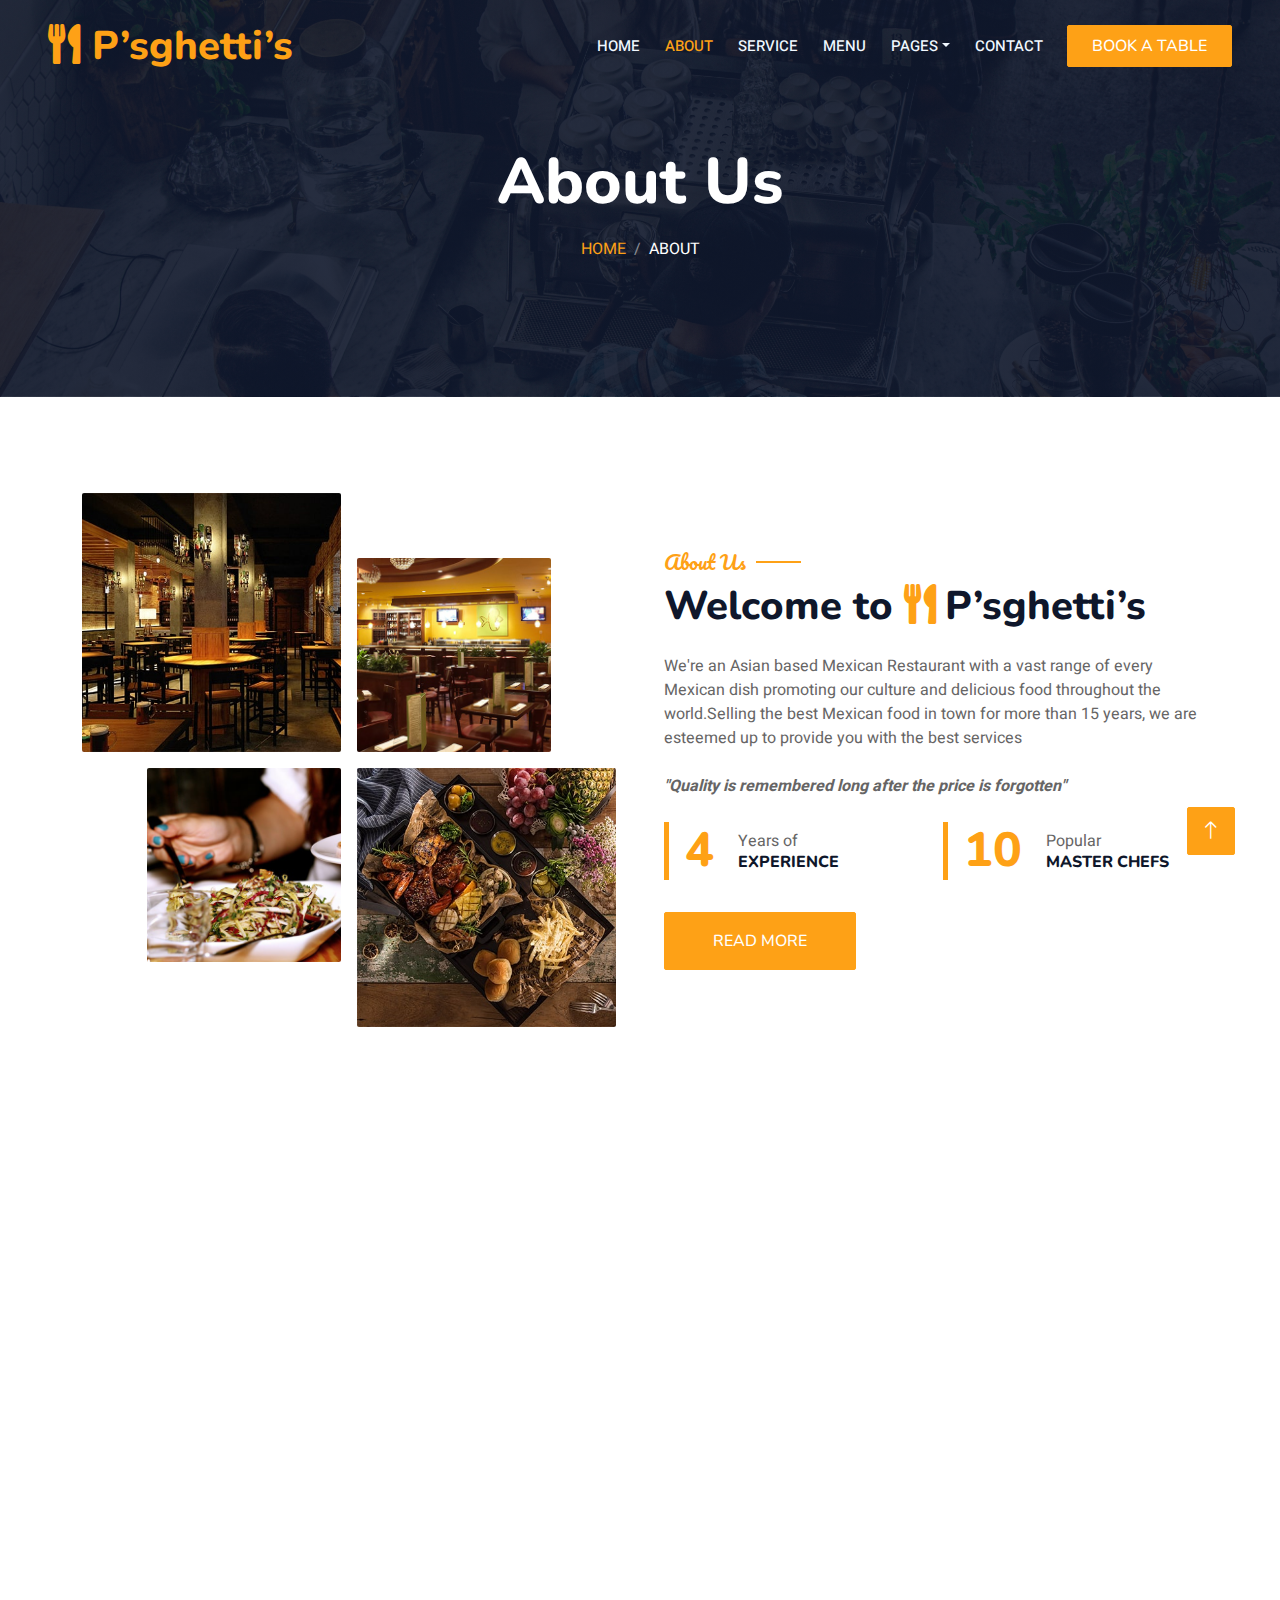
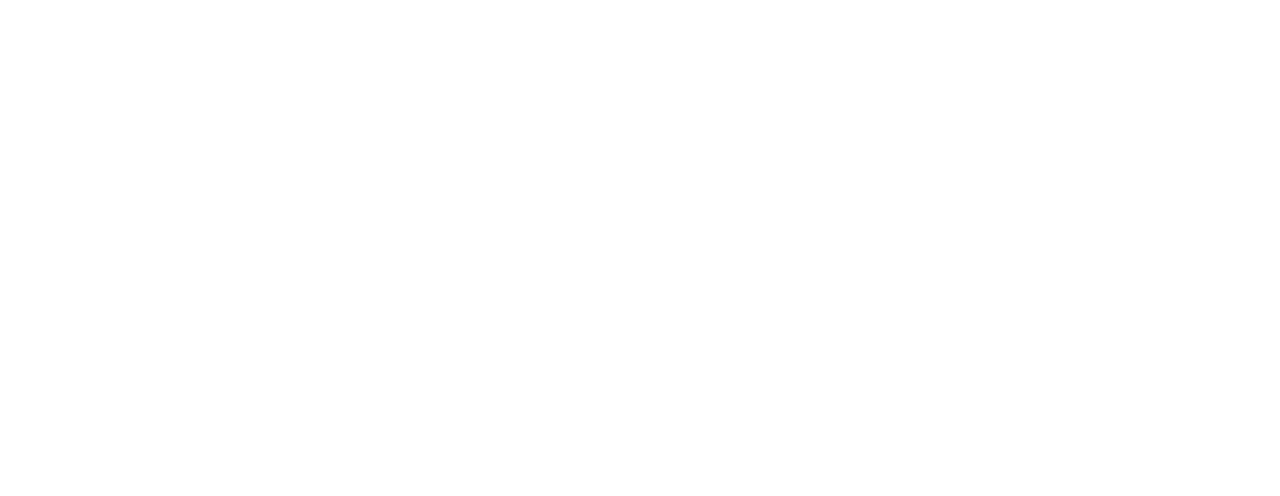
<file: about.html>
<!DOCTYPE html>
<html lang="en">

<head>
    <meta charset="utf-8">
    <title>P’sghetti’s - Have It Your Way</title>
    <meta content="width=device-width, initial-scale=1.0" name="viewport">
    <meta content="" name="keywords">
    <meta content="" name="description">

    <!-- Favicon -->
    <link href="img/favicon.ico" rel="icon">

    <!-- Google Web Fonts -->
    <link rel="preconnect" href="https://fonts.googleapis.com">
    <link rel="preconnect" href="https://fonts.gstatic.com" crossorigin>
    <link
        href="https://fonts.googleapis.com/css2?family=Heebo:wght@400;500;600&family=Nunito:wght@600;700;800&family=Pacifico&display=swap"
        rel="stylesheet">

    <!-- Icon Font Stylesheet -->
    <link href="https://cdnjs.cloudflare.com/ajax/libs/font-awesome/5.10.0/css/all.min.css" rel="stylesheet">
    <link href="https://cdn.jsdelivr.net/npm/bootstrap-icons@1.4.1/font/bootstrap-icons.css" rel="stylesheet">

    <!-- Libraries Stylesheet -->
    <link href="lib/animate/animate.min.css" rel="stylesheet">
    <link href="lib/owlcarousel/assets/owl.carousel.min.css" rel="stylesheet">
    <link href="lib/tempusdominus/css/tempusdominus-bootstrap-4.min.css" rel="stylesheet" />

    <!-- Customized Bootstrap Stylesheet -->
    <link href="css/bootstrap.min.css" rel="stylesheet">

    <!-- Stylesheet -->
    <link href="css/style.css" rel="stylesheet">
</head>

<body>
    <div class="container-xxl bg-white p-0">
        <!-- Spinner Start -->
        <div id="spinner"
            class="show bg-white position-fixed translate-middle w-100 vh-100 top-50 start-50 d-flex align-items-center justify-content-center">
            <div class="spinner-border text-primary" style="width: 3rem; height: 3rem;" role="status">
                <span class="sr-only">Loading...</span>
            </div>
        </div>
        <!-- Spinner End -->


        <!-- Navbar & Hero Start -->
        <div class="container-xxl position-relative p-0">
            <nav class="navbar navbar-expand-lg navbar-dark bg-dark px-4 px-lg-5 py-3 py-lg-0">
                <a href="" class="navbar-brand p-0">
                    <h1 class="text-primary m-0"><i class="fa fa-utensils"></i> P’sghetti’s</h1>
                </a>
                <button class="navbar-toggler" type="button" data-bs-toggle="collapse" data-bs-target="#navbarCollapse">
                    <span class="fa fa-bars"></span>
                </button>
                <div class="collapse navbar-collapse" id="navbarCollapse">
                    <div class="navbar-nav ms-auto py-0 pe-4">
                        <a href="index.html" class="nav-item nav-link ">Home</a>
                        <a href="about.html" class="nav-item nav-link active">About</a>
                        <a href="service.html" class="nav-item nav-link">Service</a>
                        <a href="menu.html" class="nav-item nav-link">Menu</a>
                        <div class="nav-item dropdown">
                            <a href="#" class="nav-link dropdown-toggle" data-bs-toggle="dropdown">Pages</a>
                            <div class="dropdown-menu m-0">
                                <a href="booking.html" class="dropdown-item">Booking</a>
                                <a href="team.html" class="dropdown-item">Our Team</a>
                                <a href="testimonial.html" class="dropdown-item">Testimonial</a>
                            </div>
                        </div>
                        <a href="contact.html" class="nav-item nav-link">Contact</a>
                    </div>
                    <a href="booking.html" class="btn btn-primary py-2 px-4">Book A Table</a>
                </div>
            </nav>

            <div class="container-xxl py-5 bg-dark hero-header mb-5">
                <div class="container text-center my-5 pt-5 pb-4">
                    <h1 class="display-3 text-white mb-3 animated slideInDown">About Us</h1>
                    <nav aria-label="breadcrumb">
                        <ol class="breadcrumb justify-content-center text-uppercase">
                            <li class="breadcrumb-item"><a href="#">Home</a></li>
                            <!-- <li class="breadcrumb-item"><a href="#">Pages</a></li> -->
                            <li class="breadcrumb-item text-white active" aria-current="page">About</li>
                        </ol>
                    </nav>
                </div>
            </div>
        </div>
        <!-- Navbar & Hero End -->


        <!-- About Section -->
        <div class="container-xxl py-5">
            <div class="container">
                <div class="row g-5 align-items-center">
                    <div class="col-lg-6">
                        <div class="row g-3">
                            <div class="col-6 text-start">
                                <img class="img-fluid rounded w-100 wow zoomIn" data-wow-delay="0.1s"
                                    src="img/about-1.jpg">
                            </div>
                            <div class="col-6 text-start">
                                <img class="img-fluid rounded w-75 wow zoomIn" data-wow-delay="0.3s"
                                    src="img/about-2.jpg" style="margin-top: 25%;">
                            </div>
                            <div class="col-6 text-end">
                                <img class="img-fluid rounded w-75 wow zoomIn" data-wow-delay="0.5s"
                                    src="img/about-3.jpg">
                            </div>
                            <div class="col-6 text-end">
                                <img class="img-fluid rounded w-100 wow zoomIn" data-wow-delay="0.7s"
                                    src="img/about-4.jpg">
                            </div>
                        </div>
                    </div>
                    <div class="col-lg-6">
                        <h5 class="section-title ff-secondary text-start text-primary fw-normal">About Us</h5>
                        <h1 class="mb-4">Welcome to <i class="fa fa-utensils text-primary me-2"></i>P’sghetti’s</h1>
                        <p class="mb-4">We're an Asian based Mexican Restaurant with a vast range of every Mexican dish
                            promoting our culture and delicious food throughout the world.Selling the best Mexican food
                            in town for more than 15 years, we are esteemed up
                            to provide you with the best services</p>
                        <p class="mb-4"> <i><b>"Quality is remembered long after the price is
                                    forgotten"</b></i> </p>
                        <div class="row g-4 mb-4">
                            <div class="col-sm-6">
                                <div class="d-flex align-items-center border-start border-5 border-primary px-3">
                                    <h1 class="flex-shrink-0 display-5 text-primary mb-0" data-toggle="counter-up">15
                                    </h1>
                                    <div class="ps-4">
                                        <p class="mb-0">Years of</p>
                                        <h6 class="text-uppercase mb-0">Experience</h6>
                                    </div>
                                </div>
                            </div>
                            <div class="col-sm-6">
                                <div class="d-flex align-items-center border-start border-5 border-primary px-3">
                                    <h1 class="flex-shrink-0 display-5 text-primary mb-0" data-toggle="counter-up">35
                                    </h1>
                                    <div class="ps-4">
                                        <p class="mb-0">Popular</p>
                                        <h6 class="text-uppercase mb-0">Master Chefs</h6>
                                    </div>
                                </div>
                            </div>
                        </div>
                        <a class="btn btn-primary py-3 px-5 mt-2" href="about.html" target="_blank">Read More</a>
                    </div>
                </div>
            </div>
        </div>
        <!-- About Section End -->


        <!-- Team Start -->
        <div class="container-xxl pt-5 pb-3">
            <div class="container">
                <div class="text-center wow fadeInUp" data-wow-delay="0.1s">
                    <h5 class="section-title ff-secondary text-center text-primary fw-normal">Team Members</h5>
                    <h1 class="mb-5">Our Master Chefs</h1>
                </div>
                <div class="row g-4">
                    <div class="col-lg-3 col-md-6 wow fadeInUp" data-wow-delay="0.1s">
                        <div class="team-item text-center rounded overflow-hidden">
                            <div class="rounded-circle overflow-hidden m-4">
                                <img class="img-fluid" src="img/team-1.jpg" alt="">
                            </div>
                            <h5 class="mb-0">Mr Andrew Smith</h5>
                            <small>Junior Chef</small>
                            <div class="d-flex justify-content-center mt-3">
                                <a class="btn btn-square btn-primary mx-1" href="https://www.facebook.com"><i
                                        class="fab fa-facebook-f"></i></a>
                                <a class="btn btn-square btn-primary mx-1" href="https://www.twitter.com"><i
                                        class="fab fa-twitter"></i></a>
                                <a class="btn btn-square btn-primary mx-1" href="https://www.instagram.com"><i
                                        class="fab fa-instagram"></i></a>
                            </div>
                        </div>
                    </div>
                    <div class="col-lg-3 col-md-6 wow fadeInUp" data-wow-delay="0.3s">
                        <div class="team-item text-center rounded overflow-hidden">
                            <div class="rounded-circle overflow-hidden m-4">
                                <img class="img-fluid" src="img/team-2.jpg" alt="">
                            </div>
                            <h5 class="mb-0">Mr Steven Rown</h5>
                            <small>Senior Chef</small>
                            <div class="d-flex justify-content-center mt-3">
                                <a class="btn btn-square btn-primary mx-1" href="https://www.facebook.com"><i
                                        class="fab fa-facebook-f"></i></a>
                                <a class="btn btn-square btn-primary mx-1" href="https://www.twitter.com"><i
                                        class="fab fa-twitter"></i></a>
                                <a class="btn btn-square btn-primary mx-1" href="https://www.instagram.com"><i
                                        class="fab fa-instagram"></i></a>
                            </div>
                        </div>
                    </div>
                    <div class="col-lg-3 col-md-6 wow fadeInUp" data-wow-delay="0.5s">
                        <div class="team-item text-center rounded overflow-hidden">
                            <div class="rounded-circle overflow-hidden m-4">
                                <img class="img-fluid" src="img/team-3.jpg" alt="">
                            </div>
                            <h5 class="mb-0">Mr James Andrew</h5>
                            <small>Junior Chef</small>
                            <div class="d-flex justify-content-center mt-3">
                                <a class="btn btn-square btn-primary mx-1" href="https://www.facebook.com"><i
                                        class="fab fa-facebook-f"></i></a>
                                <a class="btn btn-square btn-primary mx-1" href="https://www.twitter.com"><i
                                        class="fab fa-twitter"></i></a>
                                <a class="btn btn-square btn-primary mx-1" href="https://www.instagram.com"><i
                                        class="fab fa-instagram"></i></a>
                            </div>
                        </div>
                    </div>
                    <div class="col-lg-3 col-md-6 wow fadeInUp" data-wow-delay="0.7s">
                        <div class="team-item text-center rounded overflow-hidden">
                            <div class="rounded-circle overflow-hidden m-4">
                                <img class="img-fluid" src="img/team-4.jpg" alt="">
                            </div>
                            <h5 class="mb-0">Mr Shawn Anderson</h5>
                            <small>Head Of Chefs</small>
                            <div class="d-flex justify-content-center mt-3">
                                <a class="btn btn-square btn-primary mx-1" href="https://www.facebook.com"><i
                                        class="fab fa-facebook-f"></i></a>
                                <a class="btn btn-square btn-primary mx-1" href="https://www.twitter.com"><i
                                        class="fab fa-twitter"></i></a>
                                <a class="btn btn-square btn-primary mx-1" href="https://www.instagram.com"><i
                                        class="fab fa-instagram"></i></a>
                            </div>
                        </div>
                    </div>
                </div>
            </div>
        </div>
        <!-- Team End -->


        <!-- Footer Start -->
        <div class="container-fluid bg-dark text-light footer pt-5 mt-5 wow fadeIn" data-wow-delay="0.1s">
            <div class="container py-5">
                <div class="row g-5">
                    <div class="col-lg-3 col-md-6">
                        <h4 class="section-title ff-secondary text-start text-primary fw-normal mb-4">Company</h4>
                        <a class="btn btn-link" href="">About Us</a>
                        <a class="btn btn-link" href="">Contact Us</a>
                        <a class="btn btn-link" href="">Reservation</a>
                        <a class="btn btn-link" href="">Privacy Policy</a>
                        <a class="btn btn-link" href="">Terms & Condition</a>
                    </div>
                    <div class="col-lg-3 col-md-6">
                        <h4 class="section-title ff-secondary text-start text-primary fw-normal mb-4">Contact</h4>
                        <p class="mb-2"><i class="fa fa-map-marker-alt me-3"></i>FG-28 Street, New York, USA</p>
                        <p class="mb-2"><i class="fa fa-phone-alt me-3"></i>+012 345 67890</p>
                        <p class="mb-2"><i class="fa fa-envelope me-3"></i>sghetis@gmail.com</p>
                        <div class="d-flex pt-2">
                            <a class="btn btn-outline-light btn-social" href=""><i class="fab fa-twitter"></i></a>
                            <a class="btn btn-outline-light btn-social" href=""><i class="fab fa-facebook-f"></i></a>
                            <a class="btn btn-outline-light btn-social" href=""><i class="fab fa-youtube"></i></a>
                            <a class="btn btn-outline-light btn-social" href=""><i class="fab fa-linkedin-in"></i></a>
                        </div>
                    </div>
                    <div class="col-lg-3 col-md-6">
                        <h4 class="section-title ff-secondary text-start text-primary fw-normal mb-4">Opening</h4>
                        <h5 class="text-light fw-normal">Monday - Saturday</h5>
                        <p>09AM - 09PM</p>
                        <h5 class="text-light fw-normal">Sunday</h5>
                        <p>10AM - 08PM</p>
                    </div>
                    <div class="col-lg-3 col-md-6">
                        <h4 class="section-title ff-secondary text-start text-primary fw-normal mb-4">Newsletter</h4>
                        <p>Suscribe to our newsletter today and become a part of our digital family</p>
                        <div class="position-relative mx-auto" style="max-width: 400px;">
                            <input class="form-control border-primary w-100 py-3 ps-4 pe-5" type="text"
                                placeholder="Your email">
                            <button type="button"
                                class="btn btn-primary py-2 position-absolute top-0 end-0 mt-2 me-2">SignUp</button>
                        </div>
                    </div>
                </div>
            </div>
            <div class="container">
                <div class="copyright">
                    <div class="row">
                        <div class="col-md-6 text-center text-md-start mb-3 mb-md-0">
                            COPYRIGHT &copy; 2022 <a class="" href="#">P’sghetti’s</a>, All Right Reserved.
                        </div>
                        <div class="col-md-6 text-center text-md-end">
                            <div class="footer-menu">
                                <a href="">Home</a>
                                <a href="">Cookies</a>
                                <a href="">Help</a>
                                <a href="">FQAs</a>
                            </div>
                        </div>
                    </div>
                </div>
            </div>
        </div>
        <!-- Footer End -->


        <!-- Back to Top -->
        <a href="#" class="btn btn-lg btn-primary btn-lg-square back-to-top"><i class="bi bi-arrow-up"></i></a>
    </div>

    <!-- JavaScript Libraries -->
    <script src="https://code.jquery.com/jquery-3.4.1.min.js"></script>
    <script src="https://cdn.jsdelivr.net/npm/bootstrap@5.0.0/dist/js/bootstrap.bundle.min.js"></script>
    <script src="lib/wow/wow.min.js"></script>
    <script src="lib/easing/easing.min.js"></script>
    <script src="lib/waypoints/waypoints.min.js"></script>
    <script src="lib/counterup/counterup.min.js"></script>
    <script src="lib/owlcarousel/owl.carousel.min.js"></script>
    <script src="lib/tempusdominus/js/moment.min.js"></script>
    <script src="lib/tempusdominus/js/moment-timezone.min.js"></script>
    <script src="lib/tempusdominus/js/tempusdominus-bootstrap-4.min.js"></script>

    <!-- Javascript -->
    <script src="js/main.js"></script>
</body>

</html>
</file>
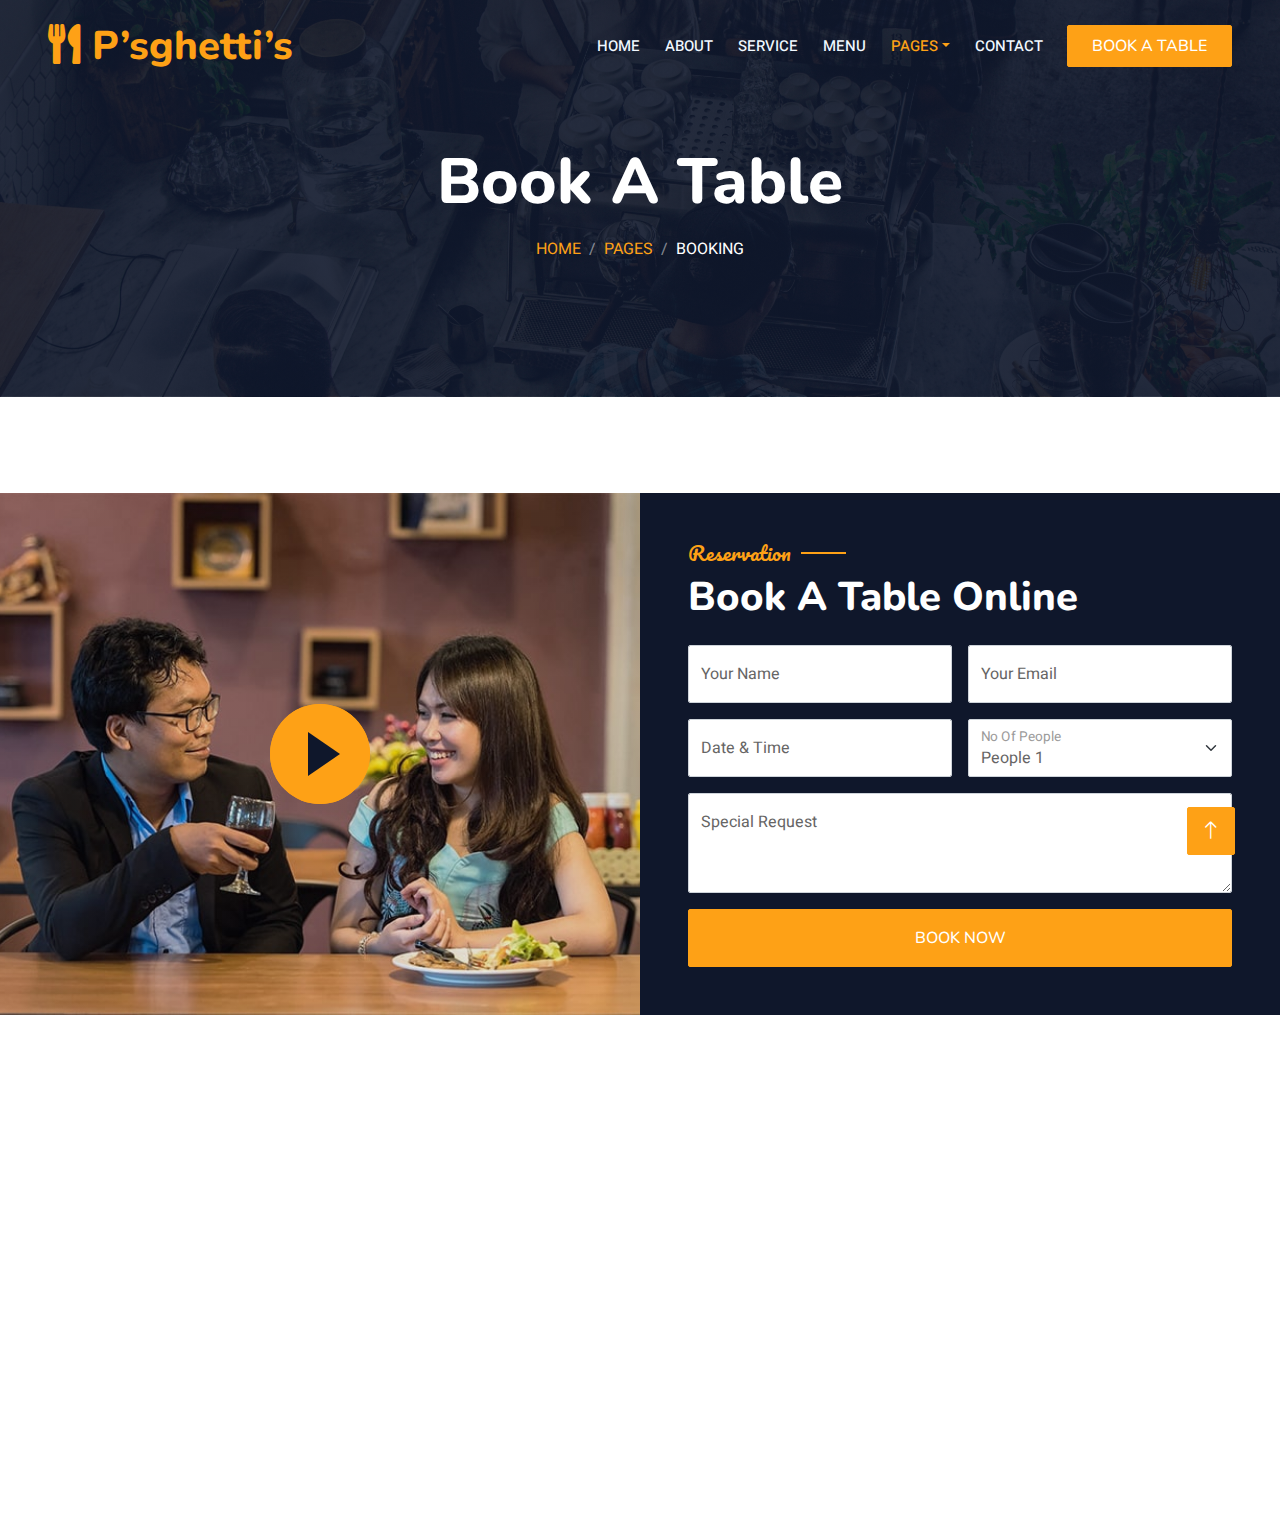
<file: booking.html>
<!DOCTYPE html>
<html lang="en">

<head>
    <meta charset="utf-8">
    <title>P’sghetti’s - Have It Your Way</title>
    <meta content="width=device-width, initial-scale=1.0" name="viewport">
    <meta content="" name="keywords">
    <meta content="" name="description">

    <!-- Favicon -->
    <link href="img/favicon.png" rel="icon">

    <!-- Google Web Fonts -->
    <link rel="preconnect" href="https://fonts.googleapis.com">
    <link rel="preconnect" href="https://fonts.gstatic.com" crossorigin>
    <link
        href="https://fonts.googleapis.com/css2?family=Heebo:wght@400;500;600&family=Nunito:wght@600;700;800&family=Pacifico&display=swap"
        rel="stylesheet">

    <!-- Icon Font Stylesheet -->
    <link href="https://cdnjs.cloudflare.com/ajax/libs/font-awesome/5.10.0/css/all.min.css" rel="stylesheet">
    <link href="https://cdn.jsdelivr.net/npm/bootstrap-icons@1.4.1/font/bootstrap-icons.css" rel="stylesheet">

    <!-- Libraries Stylesheet -->
    <link href="lib/animate/animate.min.css" rel="stylesheet">
    <link href="lib/owlcarousel/assets/owl.carousel.min.css" rel="stylesheet">
    <link href="lib/tempusdominus/css/tempusdominus-bootstrap-4.min.css" rel="stylesheet" />

    <!-- Customized Bootstrap Stylesheet -->
    <link href="css/bootstrap.min.css" rel="stylesheet">

    <!-- Stylesheet -->
    <link href="css/style.css" rel="stylesheet">
</head>

<body>
    <div class="container-xxl bg-white p-0">
        <!-- Spinner Start -->
        <div id="spinner"
            class="show bg-white position-fixed translate-middle w-100 vh-100 top-50 start-50 d-flex align-items-center justify-content-center">
            <div class="spinner-border text-primary" style="width: 3rem; height: 3rem;" role="status">
                <span class="sr-only">Loading...</span>
            </div>
        </div>
        <!-- Spinner End -->


        <!-- Navbar & Hero Start -->
        <div class="container-xxl position-relative p-0">
            <nav class="navbar navbar-expand-lg navbar-dark bg-dark px-4 px-lg-5 py-3 py-lg-0">
                <a href="" class="navbar-brand p-0">
                    <h1 class="text-primary m-0"><i class="fa fa-utensils"></i> P’sghetti’s</h1>
                    <!-- <img src="img/logo.png" alt="Logo"> -->
                </a>
                <button class="navbar-toggler" type="button" data-bs-toggle="collapse" data-bs-target="#navbarCollapse">
                    <span class="fa fa-bars"></span>
                </button>
                <div class="collapse navbar-collapse" id="navbarCollapse">
                    <div class="navbar-nav ms-auto py-0 pe-4">
                        <a href="index.html" class="nav-item nav-link">Home</a>
                        <a href="about.html" class="nav-item nav-link">About</a>
                        <a href="service.html" class="nav-item nav-link">Service</a>
                        <a href="menu.html" class="nav-item nav-link">Menu</a>
                        <div class="nav-item dropdown">
                            <a href="#" class="nav-link dropdown-toggle active" data-bs-toggle="dropdown">Pages</a>
                            <div class="dropdown-menu m-0">
                                <a href="booking.html" class="dropdown-item active">Booking</a>
                                <a href="team.html" class="dropdown-item">Our Team</a>
                                <a href="testimonial.html" class="dropdown-item">Testimonial</a>
                            </div>
                        </div>
                        <a href="contact.html" class="nav-item nav-link">Contact</a>
                    </div>
                    <a href="" class="btn btn-primary py-2 px-4">Book A Table</a>
                </div>
            </nav>

            <div class="container-xxl py-5 bg-dark hero-header mb-5">
                <div class="container text-center my-5 pt-5 pb-4">
                    <h1 class="display-3 text-white mb-3 animated slideInDown">Book A Table</h1>
                    <nav aria-label="breadcrumb">
                        <ol class="breadcrumb justify-content-center text-uppercase">
                            <li class="breadcrumb-item"><a href="#">Home</a></li>
                            <li class="breadcrumb-item"><a href="#">Pages</a></li>
                            <li class="breadcrumb-item text-white active" aria-current="page">Booking</li>
                        </ol>
                    </nav>
                </div>
            </div>
        </div>
        <!-- Navbar & Hero End -->


        <!-- Reservation Start -->
        <div class="container-xxl py-5 px-0 wow fadeInUp" data-wow-delay="0.1s">
            <div class="row g-0">
                <div class="col-md-6">
                    <div class="video">
                        <button type="button" class="btn-play" data-bs-toggle="modal"
                            data-src="https://www.youtube.com/embed/DWRcNpR6Kdc" data-bs-target="#videoModal">
                            <span></span>
                        </button>
                    </div>
                </div>
                <div class="col-md-6 bg-dark d-flex align-items-center">
                    <div class="p-5 wow fadeInUp" data-wow-delay="0.2s">
                        <h5 class="section-title ff-secondary text-start text-primary fw-normal">Reservation</h5>
                        <h1 class="text-white mb-4">Book A Table Online</h1>
                        <form>
                            <div class="row g-3">
                                <div class="col-md-6">
                                    <div class="form-floating">
                                        <input type="text" class="form-control" id="name" placeholder="Your Name">
                                        <label for="name">Your Name</label>
                                    </div>
                                </div>
                                <div class="col-md-6">
                                    <div class="form-floating">
                                        <input type="email" class="form-control" id="email" placeholder="Your Email">
                                        <label for="email">Your Email</label>
                                    </div>
                                </div>
                                <div class="col-md-6">
                                    <div class="form-floating date" id="date3" data-target-input="nearest">
                                        <input type="text" class="form-control datetimepicker-input" id="datetime"
                                            placeholder="Date & Time" data-target="#date3"
                                            data-toggle="datetimepicker" />
                                        <label for="datetime">Date & Time</label>
                                    </div>
                                </div>
                                <div class="col-md-6">
                                    <div class="form-floating">
                                        <select class="form-select" id="select1">
                                            <option value="1">People 1</option>
                                            <option value="2">People 2</option>
                                            <option value="3">People 3</option>
                                        </select>
                                        <label for="select1">No Of People</label>
                                    </div>
                                </div>
                                <div class="col-12">
                                    <div class="form-floating">
                                        <textarea class="form-control" placeholder="Special Request" id="message"
                                            style="height: 100px"></textarea>
                                        <label for="message">Special Request</label>
                                    </div>
                                </div>
                                <div class="col-12">
                                    <button class="btn btn-primary w-100 py-3" type="submit">Book Now</button>
                                </div>
                            </div>
                        </form>
                    </div>
                </div>
            </div>
        </div>

        <div class="modal fade" id="videoModal" tabindex="-1" aria-labelledby="exampleModalLabel" aria-hidden="true">
            <div class="modal-dialog">
                <div class="modal-content rounded-0">
                    <div class="modal-header">
                        <h5 class="modal-title" id="exampleModalLabel">Youtube Video</h5>
                        <button type="button" class="btn-close" data-bs-dismiss="modal" aria-label="Close"></button>
                    </div>
                    <div class="modal-body">
                        <!-- 16:9 aspect ratio -->
                        <div class="ratio ratio-16x9">
                            <iframe class="embed-responsive-item" src="" id="video" allowfullscreen
                                allowscriptaccess="always" allow="autoplay"></iframe>
                        </div>
                    </div>
                </div>
            </div>
        </div>
        <!-- Reservation Start -->


        <!-- Footer Start -->
        <div class="container-fluid bg-dark text-light footer pt-5 mt-5 wow fadeIn" data-wow-delay="0.1s">
            <div class="container py-5">
                <div class="row g-5">
                    <div class="col-lg-3 col-md-6">
                        <h4 class="section-title ff-secondary text-start text-primary fw-normal mb-4">Company</h4>
                        <a class="btn btn-link" href="">About Us</a>
                        <a class="btn btn-link" href="">Contact Us</a>
                        <a class="btn btn-link" href="">Reservation</a>
                        <a class="btn btn-link" href="">Privacy Policy</a>
                        <a class="btn btn-link" href="">Terms & Condition</a>
                    </div>
                    <div class="col-lg-3 col-md-6">
                        <h4 class="section-title ff-secondary text-start text-primary fw-normal mb-4">Contact</h4>
                        <p class="mb-2"><i class="fa fa-map-marker-alt me-3"></i>FG-28 Street, New York, USA</p>
                        <p class="mb-2"><i class="fa fa-phone-alt me-3"></i>+012 345 67890</p>
                        <p class="mb-2"><i class="fa fa-envelope me-3"></i>sghetis@gmail.com</p>
                        <div class="d-flex pt-2">
                            <a class="btn btn-outline-light btn-social" href=""><i class="fab fa-twitter"></i></a>
                            <a class="btn btn-outline-light btn-social" href=""><i class="fab fa-facebook-f"></i></a>
                            <a class="btn btn-outline-light btn-social" href=""><i class="fab fa-youtube"></i></a>
                            <a class="btn btn-outline-light btn-social" href=""><i class="fab fa-linkedin-in"></i></a>
                        </div>
                    </div>
                    <div class="col-lg-3 col-md-6">
                        <h4 class="section-title ff-secondary text-start text-primary fw-normal mb-4">Opening</h4>
                        <h5 class="text-light fw-normal">Monday - Saturday</h5>
                        <p>09AM - 09PM</p>
                        <h5 class="text-light fw-normal">Sunday</h5>
                        <p>10AM - 08PM</p>
                    </div>
                    <div class="col-lg-3 col-md-6">
                        <h4 class="section-title ff-secondary text-start text-primary fw-normal mb-4">Newsletter</h4>
                        <p>Suscribe to our newsletter today and become a part of our digital family</p>
                        <div class="position-relative mx-auto" style="max-width: 400px;">
                            <input class="form-control border-primary w-100 py-3 ps-4 pe-5" type="text"
                                placeholder="Your email">
                            <button type="button"
                                class="btn btn-primary py-2 position-absolute top-0 end-0 mt-2 me-2">SignUp</button>
                        </div>
                    </div>
                </div>
            </div>
            <div class="container">
                <div class="copyright">
                    <div class="row">
                        <div class="col-md-6 text-center text-md-start mb-3 mb-md-0">
                            COPYRIGHT &copy; 2022 <a class="" href="#">P’sghetti’s</a>, All Right Reserved.
                        </div>
                        <div class="col-md-6 text-center text-md-end">
                            <div class="footer-menu">
                                <a href="">Home</a>
                                <a href="">Cookies</a>
                                <a href="">Help</a>
                                <a href="">FQAs</a>
                            </div>
                        </div>
                    </div>
                </div>
            </div>
        </div>
        <!-- Footer End -->


        <!-- Back to Top -->
        <a href="#" class="btn btn-lg btn-primary btn-lg-square back-to-top"><i class="bi bi-arrow-up"></i></a>
    </div>

    <!-- JavaScript Libraries -->
    <script src="https://code.jquery.com/jquery-3.4.1.min.js"></script>
    <script src="https://cdn.jsdelivr.net/npm/bootstrap@5.0.0/dist/js/bootstrap.bundle.min.js"></script>
    <script src="lib/wow/wow.min.js"></script>
    <script src="lib/easing/easing.min.js"></script>
    <script src="lib/waypoints/waypoints.min.js"></script>
    <script src="lib/counterup/counterup.min.js"></script>
    <script src="lib/owlcarousel/owl.carousel.min.js"></script>
    <script src="lib/tempusdominus/js/moment.min.js"></script>
    <script src="lib/tempusdominus/js/moment-timezone.min.js"></script>
    <script src="lib/tempusdominus/js/tempusdominus-bootstrap-4.min.js"></script>

    <!-- Javascript -->
    <script src="js/main.js"></script>
</body>

</html>
</file>
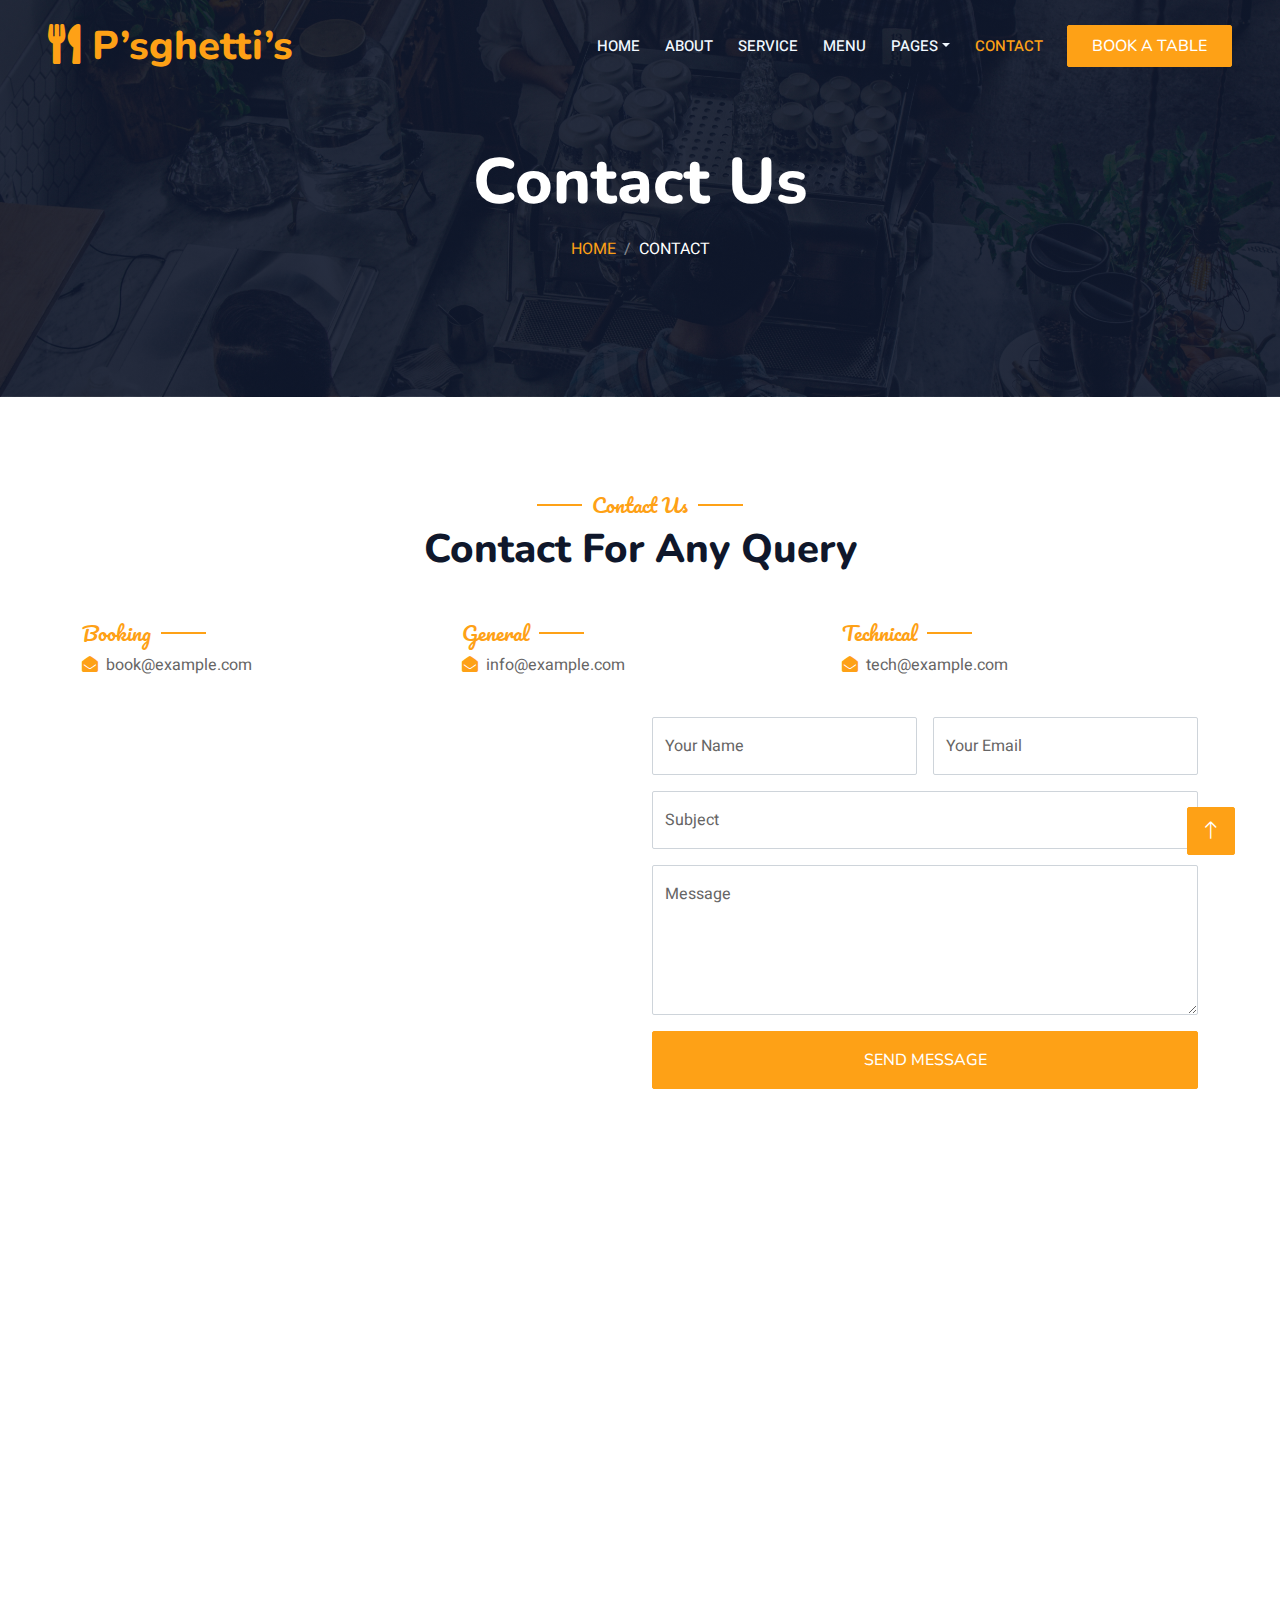
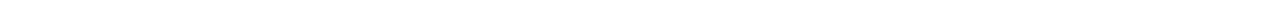
<file: contact.html>
<!DOCTYPE html>
<html lang="en">

<head>
    <meta charset="utf-8">
    <title>P’sghetti’s - Have It Your Way</title>
    <meta content="width=device-width, initial-scale=1.0" name="viewport">
    <meta content="" name="keywords">
    <meta content="" name="description">

    <!-- Favicon -->
    <link href="img/favicon.png" rel="icon">

    <!-- Google Web Fonts -->
    <link rel="preconnect" href="https://fonts.googleapis.com">
    <link rel="preconnect" href="https://fonts.gstatic.com" crossorigin>
    <link
        href="https://fonts.googleapis.com/css2?family=Heebo:wght@400;500;600&family=Nunito:wght@600;700;800&family=Pacifico&display=swap"
        rel="stylesheet">

    <!-- Icon Font Stylesheet -->
    <link href="https://cdnjs.cloudflare.com/ajax/libs/font-awesome/5.10.0/css/all.min.css" rel="stylesheet">
    <link href="https://cdn.jsdelivr.net/npm/bootstrap-icons@1.4.1/font/bootstrap-icons.css" rel="stylesheet">

    <!-- Libraries Stylesheet -->
    <link href="lib/animate/animate.min.css" rel="stylesheet">
    <link href="lib/owlcarousel/assets/owl.carousel.min.css" rel="stylesheet">
    <link href="lib/tempusdominus/css/tempusdominus-bootstrap-4.min.css" rel="stylesheet" />

    <!-- Customized Bootstrap Stylesheet -->
    <link href="css/bootstrap.min.css" rel="stylesheet">

    <!-- Stylesheet -->
    <link href="css/style.css" rel="stylesheet">
</head>

<body>
    <div class="container-xxl bg-white p-0">
        <!-- Spinner Start -->
        <div id="spinner"
            class="show bg-white position-fixed translate-middle w-100 vh-100 top-50 start-50 d-flex align-items-center justify-content-center">
            <div class="spinner-border text-primary" style="width: 3rem; height: 3rem;" role="status">
                <span class="sr-only">Loading...</span>
            </div>
        </div>
        <!-- Spinner End -->


        <!-- Navbar & Hero Start -->
        <div class="container-xxl position-relative p-0">
            <nav class="navbar navbar-expand-lg navbar-dark bg-dark px-4 px-lg-5 py-3 py-lg-0">
                <a href="" class="navbar-brand p-0">
                    <h1 class="text-primary m-0"><i class="fa fa-utensils"></i> P’sghetti’s</h1>
                </a>
                <button class="navbar-toggler" type="button" data-bs-toggle="collapse" data-bs-target="#navbarCollapse">
                    <span class="fa fa-bars"></span>
                </button>
                <div class="collapse navbar-collapse" id="navbarCollapse">
                    <div class="navbar-nav ms-auto py-0 pe-4">
                        <a href="index.html" class="nav-item nav-link ">Home</a>
                        <a href="about.html" class="nav-item nav-link">About</a>
                        <a href="service.html" class="nav-item nav-link">Service</a>
                        <a href="menu.html" class="nav-item nav-link">Menu</a>
                        <div class="nav-item dropdown">
                            <a href="#" class="nav-link dropdown-toggle" data-bs-toggle="dropdown">Pages</a>
                            <div class="dropdown-menu m-0">
                                <a href="booking.html" class="dropdown-item">Booking</a>
                                <a href="team.html" class="dropdown-item">Our Team</a>
                                <a href="testimonial.html" class="dropdown-item">Testimonial</a>
                            </div>
                        </div>
                        <a href="contact.html" class="nav-item nav-link active">Contact</a>
                    </div>
                    <a href="booking.html" class="btn btn-primary py-2 px-4">Book A Table</a>
                </div>
            </nav>

            <div class="container-xxl py-5 bg-dark hero-header mb-5">
                <div class="container text-center my-5 pt-5 pb-4">
                    <h1 class="display-3 text-white mb-3 animated slideInDown">Contact Us</h1>
                    <nav aria-label="breadcrumb">
                        <ol class="breadcrumb justify-content-center text-uppercase">
                            <li class="breadcrumb-item"><a href="#">Home</a></li>
                            <!-- <li class="breadcrumb-item"><a href="#">Pages</a></li> -->
                            <li class="breadcrumb-item text-white active" aria-current="page">Contact</li>
                        </ol>
                    </nav>
                </div>
            </div>
        </div>
        <!-- Navbar & Hero End -->


        <!-- Contact Start -->
        <div class="container-xxl py-5">
            <div class="container">
                <div class="text-center wow fadeInUp" data-wow-delay="0.1s">
                    <h5 class="section-title ff-secondary text-center text-primary fw-normal">Contact Us</h5>
                    <h1 class="mb-5">Contact For Any Query</h1>
                </div>
                <div class="row g-4">
                    <div class="col-12">
                        <div class="row gy-4">
                            <div class="col-md-4">
                                <h5 class="section-title ff-secondary fw-normal text-start text-primary">Booking</h5>
                                <p><i class="fa fa-envelope-open text-primary me-2"></i>book@example.com</p>
                            </div>
                            <div class="col-md-4">
                                <h5 class="section-title ff-secondary fw-normal text-start text-primary">General</h5>
                                <p><i class="fa fa-envelope-open text-primary me-2"></i>info@example.com</p>
                            </div>
                            <div class="col-md-4">
                                <h5 class="section-title ff-secondary fw-normal text-start text-primary">Technical</h5>
                                <p><i class="fa fa-envelope-open text-primary me-2"></i>tech@example.com</p>
                            </div>
                        </div>
                    </div>
                    <div class="col-md-6 wow fadeIn" data-wow-delay="0.1s">
                        <iframe class="position-relative rounded w-100 h-100"
                            src="https://www.youtube.com/embed/nVY6Ze5VYsk" frameborder="0"
                            style="min-height: 350px; border:0;" allowfullscreen="" aria-hidden="false"
                            tabindex="0"></iframe>
                    </div>
                    <div class="col-md-6">
                        <div class="wow fadeInUp" data-wow-delay="0.2s">
                            <form>
                                <div class="row g-3">
                                    <div class="col-md-6">
                                        <div class="form-floating">
                                            <input type="text" class="form-control" id="name" placeholder="Your Name">
                                            <label for="name">Your Name</label>
                                        </div>
                                    </div>
                                    <div class="col-md-6">
                                        <div class="form-floating">
                                            <input type="email" class="form-control" id="email"
                                                placeholder="Your Email">
                                            <label for="email">Your Email</label>
                                        </div>
                                    </div>
                                    <div class="col-12">
                                        <div class="form-floating">
                                            <input type="text" class="form-control" id="subject" placeholder="Subject">
                                            <label for="subject">Subject</label>
                                        </div>
                                    </div>
                                    <div class="col-12">
                                        <div class="form-floating">
                                            <textarea class="form-control" placeholder="Leave a message here"
                                                id="message" style="height: 150px"></textarea>
                                            <label for="message">Message</label>
                                        </div>
                                    </div>
                                    <div class="col-12">
                                        <button class="btn btn-primary w-100 py-3" type="submit">Send Message</button>
                                    </div>
                                </div>
                            </form>
                        </div>
                    </div>
                </div>
            </div>
        </div>
        <!-- Contact End -->


        <!-- Footer Start -->
        <div class="container-fluid bg-dark text-light footer pt-5 mt-5 wow fadeIn" data-wow-delay="0.1s">
            <div class="container py-5">
                <div class="row g-5">
                    <div class="col-lg-3 col-md-6">
                        <h4 class="section-title ff-secondary text-start text-primary fw-normal mb-4">Company</h4>
                        <a class="btn btn-link" href="">About Us</a>
                        <a class="btn btn-link" href="">Contact Us</a>
                        <a class="btn btn-link" href="">Reservation</a>
                        <a class="btn btn-link" href="">Privacy Policy</a>
                        <a class="btn btn-link" href="">Terms & Condition</a>
                    </div>
                    <div class="col-lg-3 col-md-6">
                        <h4 class="section-title ff-secondary text-start text-primary fw-normal mb-4">Contact</h4>
                        <p class="mb-2"><i class="fa fa-map-marker-alt me-3"></i>FG-28 Street, New York, USA</p>
                        <p class="mb-2"><i class="fa fa-phone-alt me-3"></i>+012 345 67890</p>
                        <p class="mb-2"><i class="fa fa-envelope me-3"></i>sghetis@gmail.com</p>
                        <div class="d-flex pt-2">
                            <a class="btn btn-outline-light btn-social" href=""><i class="fab fa-twitter"></i></a>
                            <a class="btn btn-outline-light btn-social" href=""><i class="fab fa-facebook-f"></i></a>
                            <a class="btn btn-outline-light btn-social" href=""><i class="fab fa-youtube"></i></a>
                            <a class="btn btn-outline-light btn-social" href=""><i class="fab fa-linkedin-in"></i></a>
                        </div>
                    </div>
                    <div class="col-lg-3 col-md-6">
                        <h4 class="section-title ff-secondary text-start text-primary fw-normal mb-4">Opening</h4>
                        <h5 class="text-light fw-normal">Monday - Saturday</h5>
                        <p>09AM - 09PM</p>
                        <h5 class="text-light fw-normal">Sunday</h5>
                        <p>10AM - 08PM</p>
                    </div>
                    <div class="col-lg-3 col-md-6">
                        <h4 class="section-title ff-secondary text-start text-primary fw-normal mb-4">Newsletter</h4>
                        <p>Suscribe to our newsletter today and become a part of our digital family</p>
                        <div class="position-relative mx-auto" style="max-width: 400px;">
                            <input class="form-control border-primary w-100 py-3 ps-4 pe-5" type="text"
                                placeholder="Your email">
                            <button type="button"
                                class="btn btn-primary py-2 position-absolute top-0 end-0 mt-2 me-2">SignUp</button>
                        </div>
                    </div>
                </div>
            </div>
            <div class="container">
                <div class="copyright">
                    <div class="row">
                        <div class="col-md-6 text-center text-md-start mb-3 mb-md-0">
                            COPYRIGHT &copy; 2022 <a class="" href="#">P’sghetti’s</a>, All Right Reserved.
                        </div>
                        <div class="col-md-6 text-center text-md-end">
                            <div class="footer-menu">
                                <a href="">Home</a>
                                <a href="">Cookies</a>
                                <a href="">Help</a>
                                <a href="">FQAs</a>
                            </div>
                        </div>
                    </div>
                </div>
            </div>
        </div>
        <!-- Footer End -->


        <!-- Back to Top -->
        <a href="#" class="btn btn-lg btn-primary btn-lg-square back-to-top"><i class="bi bi-arrow-up"></i></a>
    </div>

    <!-- JavaScript Libraries -->
    <script src="https://code.jquery.com/jquery-3.4.1.min.js"></script>
    <script src="https://cdn.jsdelivr.net/npm/bootstrap@5.0.0/dist/js/bootstrap.bundle.min.js"></script>
    <script src="lib/wow/wow.min.js"></script>
    <script src="lib/easing/easing.min.js"></script>
    <script src="lib/waypoints/waypoints.min.js"></script>
    <script src="lib/counterup/counterup.min.js"></script>
    <script src="lib/owlcarousel/owl.carousel.min.js"></script>
    <script src="lib/tempusdominus/js/moment.min.js"></script>
    <script src="lib/tempusdominus/js/moment-timezone.min.js"></script>
    <script src="lib/tempusdominus/js/tempusdominus-bootstrap-4.min.js"></script>

    <!-- Javascript -->
    <script src="js/main.js"></script>
</body>

</html>
</file>
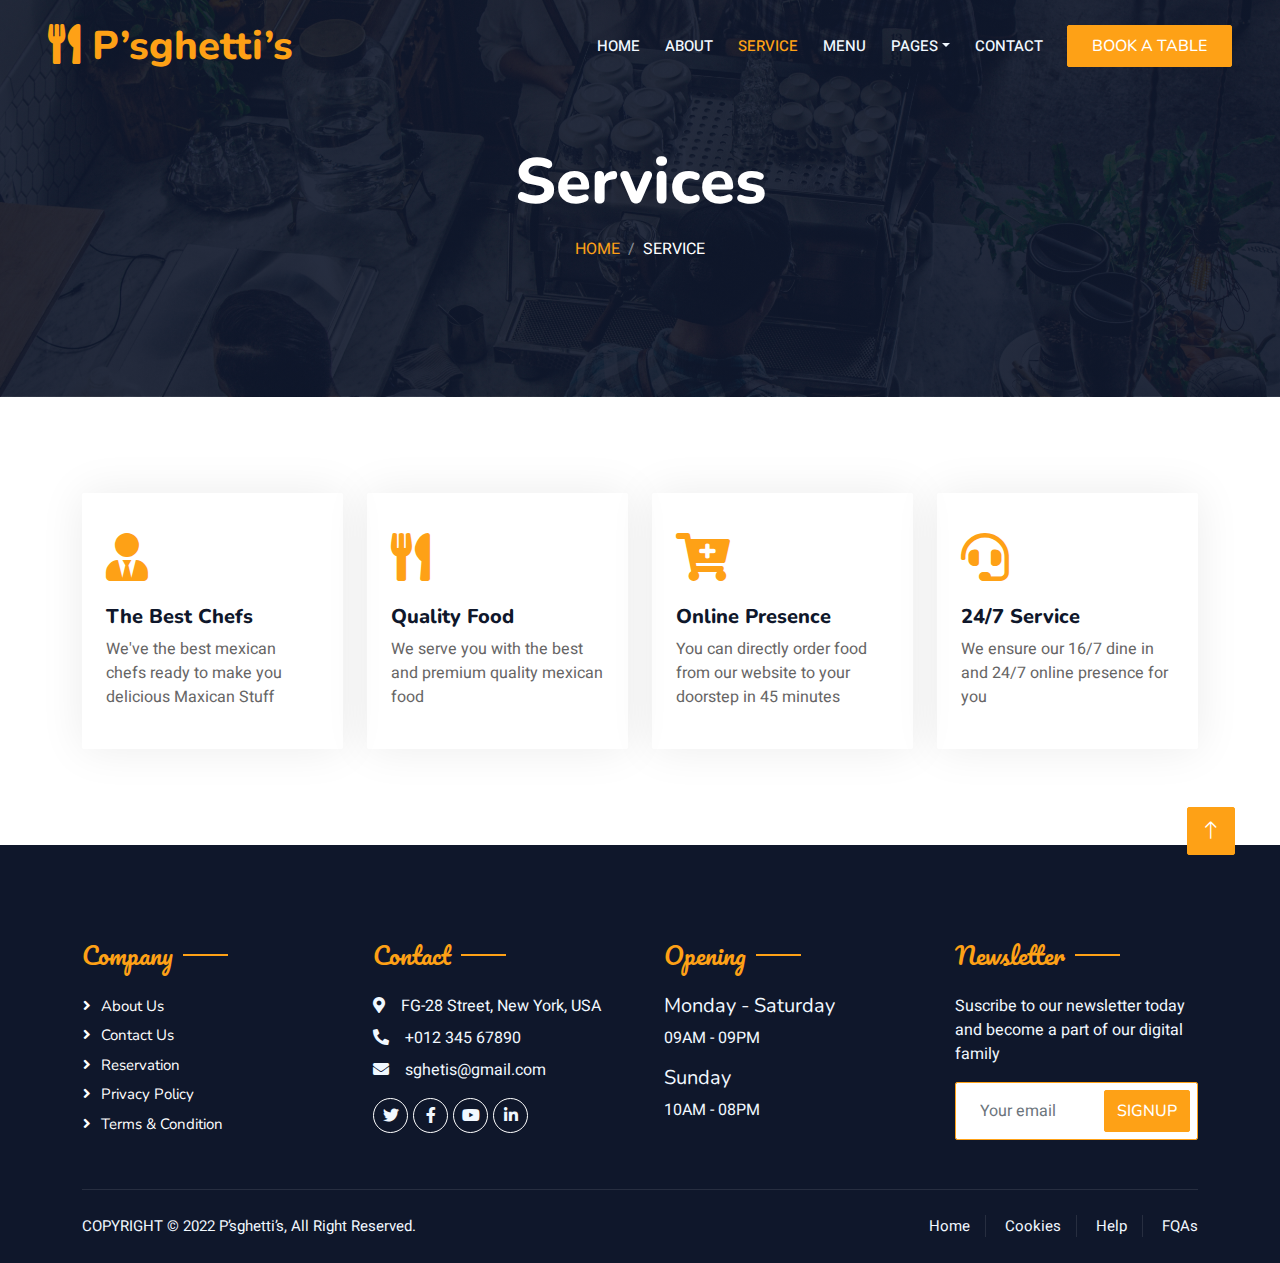
<file: service.html>
<!DOCTYPE html>
<html lang="en">

<head>
    <meta charset="utf-8">
    <title>P’sghetti’s - Have It Your Way</title>
    <meta content="width=device-width, initial-scale=1.0" name="viewport">
    <meta content="" name="keywords">
    <meta content="" name="description">

    <!-- Favicon -->
    <link href="img/favicon.ico" rel="icon">

    <!-- Google Web Fonts -->
    <link rel="preconnect" href="https://fonts.googleapis.com">
    <link rel="preconnect" href="https://fonts.gstatic.com" crossorigin>
    <link
        href="https://fonts.googleapis.com/css2?family=Heebo:wght@400;500;600&family=Nunito:wght@600;700;800&family=Pacifico&display=swap"
        rel="stylesheet">

    <!-- Icon Font Stylesheet -->
    <link href="https://cdnjs.cloudflare.com/ajax/libs/font-awesome/5.10.0/css/all.min.css" rel="stylesheet">
    <link href="https://cdn.jsdelivr.net/npm/bootstrap-icons@1.4.1/font/bootstrap-icons.css" rel="stylesheet">

    <!-- Libraries Stylesheet -->
    <link href="lib/animate/animate.min.css" rel="stylesheet">
    <link href="lib/owlcarousel/assets/owl.carousel.min.css" rel="stylesheet">
    <link href="lib/tempusdominus/css/tempusdominus-bootstrap-4.min.css" rel="stylesheet" />

    <!-- Customized Bootstrap Stylesheet -->
    <link href="css/bootstrap.min.css" rel="stylesheet">

    <!-- Stylesheet -->
    <link href="css/style.css" rel="stylesheet">
</head>

<body>
    <div class="container-xxl bg-white p-0">
        <!-- Spinner Start -->
        <div id="spinner"
            class="show bg-white position-fixed translate-middle w-100 vh-100 top-50 start-50 d-flex align-items-center justify-content-center">
            <div class="spinner-border text-primary" style="width: 3rem; height: 3rem;" role="status">
                <span class="sr-only">Loading...</span>
            </div>
        </div>
        <!-- Spinner End -->


        <!-- Navbar & Hero Start -->
        <div class="container-xxl position-relative p-0">
            <nav class="navbar navbar-expand-lg navbar-dark bg-dark px-4 px-lg-5 py-3 py-lg-0">
                <a href="" class="navbar-brand p-0">
                    <h1 class="text-primary m-0"><i class="fa fa-utensils"></i> P’sghetti’s</h1>
                </a>
                <button class="navbar-toggler" type="button" data-bs-toggle="collapse" data-bs-target="#navbarCollapse">
                    <span class="fa fa-bars"></span>
                </button>
                <div class="collapse navbar-collapse" id="navbarCollapse">
                    <div class="navbar-nav ms-auto py-0 pe-4">
                        <a href="index.html" class="nav-item nav-link ">Home</a>
                        <a href="about.html" class="nav-item nav-link">About</a>
                        <a href="service.html" class="nav-item nav-link active">Service</a>
                        <a href="menu.html" class="nav-item nav-link">Menu</a>
                        <div class="nav-item dropdown">
                            <a href="#" class="nav-link dropdown-toggle" data-bs-toggle="dropdown">Pages</a>
                            <div class="dropdown-menu m-0">
                                <a href="booking.html" class="dropdown-item">Booking</a>
                                <a href="team.html" class="dropdown-item">Our Team</a>
                                <a href="testimonial.html" class="dropdown-item">Testimonial</a>
                            </div>
                        </div>
                        <a href="contact.html" class="nav-item nav-link">Contact</a>
                    </div>
                    <a href="booking.html" class="btn btn-primary py-2 px-4">Book A Table</a>
                </div>
            </nav>

            <div class="container-xxl py-5 bg-dark hero-header mb-5">
                <div class="container text-center my-5 pt-5 pb-4">
                    <h1 class="display-3 text-white mb-3 animated slideInDown">Services</h1>
                    <nav aria-label="breadcrumb">
                        <ol class="breadcrumb justify-content-center text-uppercase">
                            <li class="breadcrumb-item"><a href="#">Home</a></li>
                            <!-- <li class="breadcrumb-item"><a href="#">Pages</a></li> -->
                            <li class="breadcrumb-item text-white active" aria-current="page">Service</li>
                        </ol>
                    </nav>
                </div>
            </div>
        </div>
        <!-- Navbar & Hero End -->


        <!-- Service Start -->
        <!-- <div class="container-xxl py-5">
            <div class="container">
                <div class="text-center wow fadeInUp" data-wow-delay="0.1s">
                    <h5 class="section-title ff-secondary text-center text-primary fw-normal">Our Services</h5>
                    <h1 class="mb-5">Explore Our Services</h1>
                </div>
                <div class="row g-4">
                    <div class="col-lg-3 col-sm-6 wow fadeInUp" data-wow-delay="0.1s">
                        <div class="service-item rounded pt-3">
                            <div class="p-4">
                                <i class="fa fa-3x fa-user-tie text-primary mb-4"></i>
                                <h5>Master Chefs</h5>
                                <p>Diam elitr kasd sed at elitr sed ipsum justo dolor sed clita amet diam</p>
                            </div>
                        </div>
                    </div>
                    <div class="col-lg-3 col-sm-6 wow fadeInUp" data-wow-delay="0.3s">
                        <div class="service-item rounded pt-3">
                            <div class="p-4">
                                <i class="fa fa-3x fa-utensils text-primary mb-4"></i>
                                <h5>Quality Food</h5>
                                <p>Diam elitr kasd sed at elitr sed ipsum justo dolor sed clita amet diam</p>
                            </div>
                        </div>
                    </div>
                    <div class="col-lg-3 col-sm-6 wow fadeInUp" data-wow-delay="0.5s">
                        <div class="service-item rounded pt-3">
                            <div class="p-4">
                                <i class="fa fa-3x fa-cart-plus text-primary mb-4"></i>
                                <h5>Online Order</h5>
                                <p>Diam elitr kasd sed at elitr sed ipsum justo dolor sed clita amet diam</p>
                            </div>
                        </div>
                    </div>
                    <div class="col-lg-3 col-sm-6 wow fadeInUp" data-wow-delay="0.7s">
                        <div class="service-item rounded pt-3">
                            <div class="p-4">
                                <i class="fa fa-3x fa-headset text-primary mb-4"></i>
                                <h5>24/7 Service</h5>
                                <p>Diam elitr kasd sed at elitr sed ipsum justo dolor sed clita amet diam</p>
                            </div>
                        </div>
                    </div>
                    <div class="col-lg-3 col-sm-6 wow fadeInUp" data-wow-delay="0.1s">
                        <div class="service-item rounded pt-3">
                            <div class="p-4">
                                <i class="fa fa-3x fa-user-tie text-primary mb-4"></i>
                                <h5>Master Chefs</h5>
                                <p>Diam elitr kasd sed at elitr sed ipsum justo dolor sed clita amet diam</p>
                            </div>
                        </div>
                    </div>
                    <div class="col-lg-3 col-sm-6 wow fadeInUp" data-wow-delay="0.3s">
                        <div class="service-item rounded pt-3">
                            <div class="p-4">
                                <i class="fa fa-3x fa-utensils text-primary mb-4"></i>
                                <h5>Quality Food</h5>
                                <p>Diam elitr kasd sed at elitr sed ipsum justo dolor sed clita amet diam</p>
                            </div>
                        </div>
                    </div>
                    <div class="col-lg-3 col-sm-6 wow fadeInUp" data-wow-delay="0.5s">
                        <div class="service-item rounded pt-3">
                            <div class="p-4">
                                <i class="fa fa-3x fa-cart-plus text-primary mb-4"></i>
                                <h5>Online Order</h5>
                                <p>Diam elitr kasd sed at elitr sed ipsum justo dolor sed clita amet diam</p>
                            </div>
                        </div>
                    </div>
                    <div class="col-lg-3 col-sm-6 wow fadeInUp" data-wow-delay="0.7s">
                        <div class="service-item rounded pt-3">
                            <div class="p-4">
                                <i class="fa fa-3x fa-headset text-primary mb-4"></i>
                                <h5>24/7 Service</h5>
                                <p>Diam elitr kasd sed at elitr sed ipsum justo dolor sed clita amet diam</p>
                            </div>
                        </div>
                    </div>
                </div>
            </div>
        </div> -->
        <!-- Service End -->

        <!-- Services Section  -->
        <div class="container-xxl py-5">
            <div class="container">
                <div class="row g-4">
                    <div class="col-lg-3 col-sm-6 wow fadeInUp" data-wow-delay="0.1s">
                        <div class="service-item rounded pt-3">
                            <div class="p-4">
                                <i class="fa fa-3x fa-user-tie text-primary mb-4"></i>
                                <h5>The Best Chefs</h5>
                                <p>We've the best mexican chefs ready to make you delicious Maxican Stuff
                                </p>
                            </div>
                        </div>
                    </div>
                    <div class="col-lg-3 col-sm-6 wow fadeInUp" data-wow-delay="0.3s">
                        <div class="service-item rounded pt-3">
                            <div class="p-4">
                                <i class="fa fa-3x fa-utensils text-primary mb-4"></i>
                                <h5>Quality Food</h5>
                                <p>We serve you with the best and premium quality mexican food</p>
                            </div>
                        </div>
                    </div>
                    <div class="col-lg-3 col-sm-6 wow fadeInUp" data-wow-delay="0.5s">
                        <div class="service-item rounded pt-3">
                            <div class="p-4">
                                <i class="fa fa-3x fa-cart-plus text-primary mb-4"></i>
                                <h5>Online Presence</h5>
                                <p>You can directly order food from our website to your doorstep in 45 minutes</p>
                            </div>
                        </div>
                    </div>
                    <div class="col-lg-3 col-sm-6 wow fadeInUp" data-wow-delay="0.7s">
                        <div class="service-item rounded pt-3">
                            <div class="p-4">
                                <i class="fa fa-3x fa-headset text-primary mb-4"></i>
                                <h5>24/7 Service</h5>
                                <p>We ensure our 16/7 dine in and 24/7 online presence for you</p>
                            </div>
                        </div>
                    </div>
                </div>
            </div>
        </div>
        <!-- Services Section  End -->


        <!-- Footer Start -->
        <div class="container-fluid bg-dark text-light footer pt-5 mt-5 wow fadeIn" data-wow-delay="0.1s">
            <div class="container py-5">
                <div class="row g-5">
                    <div class="col-lg-3 col-md-6">
                        <h4 class="section-title ff-secondary text-start text-primary fw-normal mb-4">Company</h4>
                        <a class="btn btn-link" href="">About Us</a>
                        <a class="btn btn-link" href="">Contact Us</a>
                        <a class="btn btn-link" href="">Reservation</a>
                        <a class="btn btn-link" href="">Privacy Policy</a>
                        <a class="btn btn-link" href="">Terms & Condition</a>
                    </div>
                    <div class="col-lg-3 col-md-6">
                        <h4 class="section-title ff-secondary text-start text-primary fw-normal mb-4">Contact</h4>
                        <p class="mb-2"><i class="fa fa-map-marker-alt me-3"></i>FG-28 Street, New York, USA</p>
                        <p class="mb-2"><i class="fa fa-phone-alt me-3"></i>+012 345 67890</p>
                        <p class="mb-2"><i class="fa fa-envelope me-3"></i>sghetis@gmail.com</p>
                        <div class="d-flex pt-2">
                            <a class="btn btn-outline-light btn-social" href=""><i class="fab fa-twitter"></i></a>
                            <a class="btn btn-outline-light btn-social" href=""><i class="fab fa-facebook-f"></i></a>
                            <a class="btn btn-outline-light btn-social" href=""><i class="fab fa-youtube"></i></a>
                            <a class="btn btn-outline-light btn-social" href=""><i class="fab fa-linkedin-in"></i></a>
                        </div>
                    </div>
                    <div class="col-lg-3 col-md-6">
                        <h4 class="section-title ff-secondary text-start text-primary fw-normal mb-4">Opening</h4>
                        <h5 class="text-light fw-normal">Monday - Saturday</h5>
                        <p>09AM - 09PM</p>
                        <h5 class="text-light fw-normal">Sunday</h5>
                        <p>10AM - 08PM</p>
                    </div>
                    <div class="col-lg-3 col-md-6">
                        <h4 class="section-title ff-secondary text-start text-primary fw-normal mb-4">Newsletter</h4>
                        <p>Suscribe to our newsletter today and become a part of our digital family</p>
                        <div class="position-relative mx-auto" style="max-width: 400px;">
                            <input class="form-control border-primary w-100 py-3 ps-4 pe-5" type="text"
                                placeholder="Your email">
                            <button type="button"
                                class="btn btn-primary py-2 position-absolute top-0 end-0 mt-2 me-2">SignUp</button>
                        </div>
                    </div>
                </div>
            </div>
            <div class="container">
                <div class="copyright">
                    <div class="row">
                        <div class="col-md-6 text-center text-md-start mb-3 mb-md-0">
                            COPYRIGHT &copy; 2022 <a class="" href="#">P’sghetti’s</a>, All Right Reserved.
                        </div>
                        <div class="col-md-6 text-center text-md-end">
                            <div class="footer-menu">
                                <a href="">Home</a>
                                <a href="">Cookies</a>
                                <a href="">Help</a>
                                <a href="">FQAs</a>
                            </div>
                        </div>
                    </div>
                </div>
            </div>
        </div>
        <!-- Footer End -->


        <!-- Back to Top -->
        <a href="#" class="btn btn-lg btn-primary btn-lg-square back-to-top"><i class="bi bi-arrow-up"></i></a>
    </div>

    <!-- JavaScript Libraries -->
    <script src="https://code.jquery.com/jquery-3.4.1.min.js"></script>
    <script src="https://cdn.jsdelivr.net/npm/bootstrap@5.0.0/dist/js/bootstrap.bundle.min.js"></script>
    <script src="lib/wow/wow.min.js"></script>
    <script src="lib/easing/easing.min.js"></script>
    <script src="lib/waypoints/waypoints.min.js"></script>
    <script src="lib/counterup/counterup.min.js"></script>
    <script src="lib/owlcarousel/owl.carousel.min.js"></script>
    <script src="lib/tempusdominus/js/moment.min.js"></script>
    <script src="lib/tempusdominus/js/moment-timezone.min.js"></script>
    <script src="lib/tempusdominus/js/tempusdominus-bootstrap-4.min.js"></script>

    <!-- Javascript -->
    <script src="js/main.js"></script>
</body>

</html>
</file>
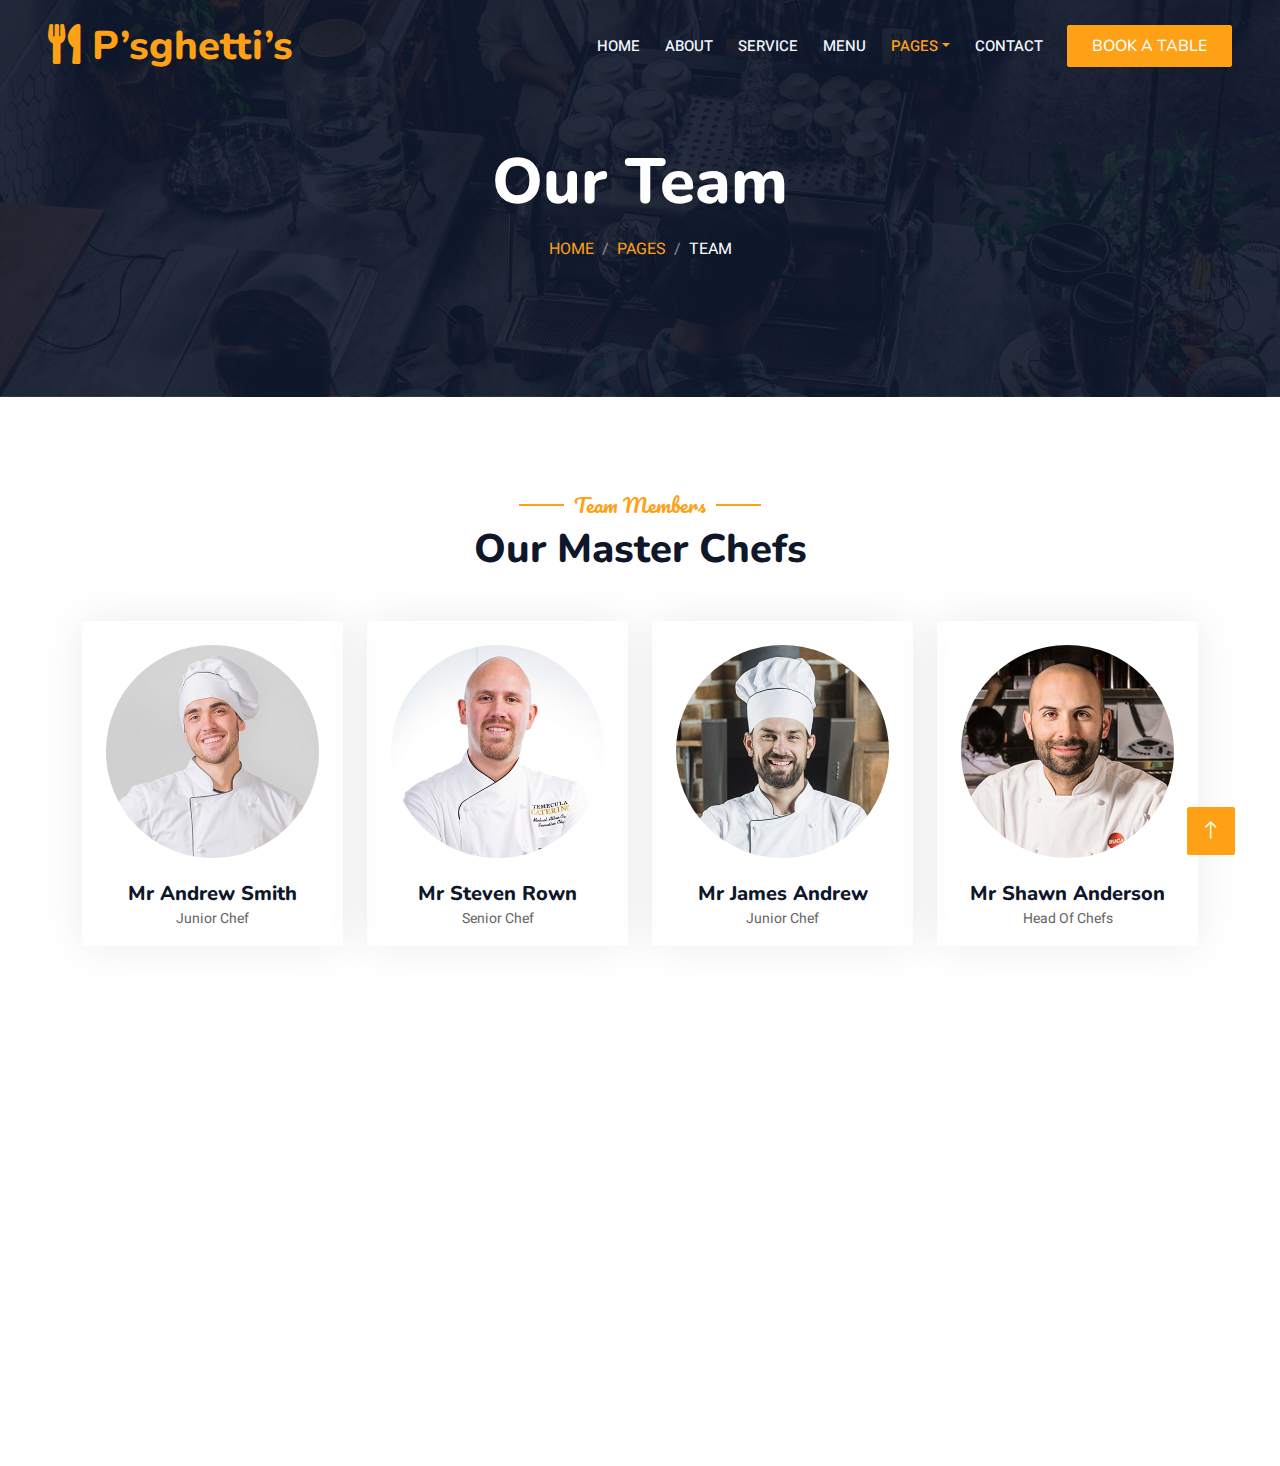
<file: team.html>
<!DOCTYPE html>
<html lang="en">

<head>
    <meta charset="utf-8">
    <title>P’sghetti’s - Have It Your Way</title>
    <meta content="width=device-width, initial-scale=1.0" name="viewport">
    <meta content="" name="keywords">
    <meta content="" name="description">

    <!-- Favicon -->
    <link href="img/favicon.png" rel="icon">

    <!-- Google Web Fonts -->
    <link rel="preconnect" href="https://fonts.googleapis.com">
    <link rel="preconnect" href="https://fonts.gstatic.com" crossorigin>
    <link
        href="https://fonts.googleapis.com/css2?family=Heebo:wght@400;500;600&family=Nunito:wght@600;700;800&family=Pacifico&display=swap"
        rel="stylesheet">

    <!-- Icon Font Stylesheet -->
    <link href="https://cdnjs.cloudflare.com/ajax/libs/font-awesome/5.10.0/css/all.min.css" rel="stylesheet">
    <link href="https://cdn.jsdelivr.net/npm/bootstrap-icons@1.4.1/font/bootstrap-icons.css" rel="stylesheet">

    <!-- Libraries Stylesheet -->
    <link href="lib/animate/animate.min.css" rel="stylesheet">
    <link href="lib/owlcarousel/assets/owl.carousel.min.css" rel="stylesheet">
    <link href="lib/tempusdominus/css/tempusdominus-bootstrap-4.min.css" rel="stylesheet" />

    <!-- Customized Bootstrap Stylesheet -->
    <link href="css/bootstrap.min.css" rel="stylesheet">

    <!-- Stylesheet -->
    <link href="css/style.css" rel="stylesheet">
</head>

<body>
    <div class="container-xxl bg-white p-0">
        <!-- Spinner Start -->
        <div id="spinner"
            class="show bg-white position-fixed translate-middle w-100 vh-100 top-50 start-50 d-flex align-items-center justify-content-center">
            <div class="spinner-border text-primary" style="width: 3rem; height: 3rem;" role="status">
                <span class="sr-only">Loading...</span>
            </div>
        </div>
        <!-- Spinner End -->


        <!-- Navbar & Hero Start -->
        <div class="container-xxl position-relative p-0">
            <nav class="navbar navbar-expand-lg navbar-dark bg-dark px-4 px-lg-5 py-3 py-lg-0">
                <a href="" class="navbar-brand p-0">
                    <h1 class="text-primary m-0"><i class="fa fa-utensils"></i> P’sghetti’s</h1>
                    <!-- <img src="img/logo.png" alt="Logo"> -->
                </a>
                <button class="navbar-toggler" type="button" data-bs-toggle="collapse" data-bs-target="#navbarCollapse">
                    <span class="fa fa-bars"></span>
                </button>
                <div class="collapse navbar-collapse" id="navbarCollapse">
                    <div class="navbar-nav ms-auto py-0 pe-4">
                        <a href="index.html" class="nav-item nav-link">Home</a>
                        <a href="about.html" class="nav-item nav-link">About</a>
                        <a href="service.html" class="nav-item nav-link">Service</a>
                        <a href="menu.html" class="nav-item nav-link">Menu</a>
                        <div class="nav-item dropdown">
                            <a href="#" class="nav-link dropdown-toggle active" data-bs-toggle="dropdown">Pages</a>
                            <div class="dropdown-menu m-0">
                                <a href="booking.html" class="dropdown-item">Booking</a>
                                <a href="team.html" class="dropdown-item active">Our Team</a>
                                <a href="testimonial.html" class="dropdown-item">Testimonial</a>
                            </div>
                        </div>
                        <a href="contact.html" class="nav-item nav-link">Contact</a>
                    </div>
                    <a href="" class="btn btn-primary py-2 px-4">Book A Table</a>
                </div>
            </nav>

            <div class="container-xxl py-5 bg-dark hero-header mb-5">
                <div class="container text-center my-5 pt-5 pb-4">
                    <h1 class="display-3 text-white mb-3 animated slideInDown">Our Team</h1>
                    <nav aria-label="breadcrumb">
                        <ol class="breadcrumb justify-content-center text-uppercase">
                            <li class="breadcrumb-item"><a href="#">Home</a></li>
                            <li class="breadcrumb-item"><a href="#">Pages</a></li>
                            <li class="breadcrumb-item text-white active" aria-current="page">Team</li>
                        </ol>
                    </nav>
                </div>
            </div>
        </div>
        <!-- Navbar & Hero End -->


        <!-- Team Start -->
        <div class="container-xxl pt-5 pb-3">
            <div class="container">
                <div class="text-center wow fadeInUp" data-wow-delay="0.1s">
                    <h5 class="section-title ff-secondary text-center text-primary fw-normal">Team Members</h5>
                    <h1 class="mb-5">Our Master Chefs</h1>
                </div>
                <div class="row g-4">
                    <div class="col-lg-3 col-md-6 wow fadeInUp" data-wow-delay="0.1s">
                        <div class="team-item text-center rounded overflow-hidden">
                            <div class="rounded-circle overflow-hidden m-4">
                                <img class="img-fluid" src="img/team-1.jpg" alt="">
                            </div>
                            <h5 class="mb-0">Mr Andrew Smith</h5>
                            <small>Junior Chef</small>
                            <div class="d-flex justify-content-center mt-3">
                                <a class="btn btn-square btn-primary mx-1" href="https://www.facebook.com"><i
                                        class="fab fa-facebook-f"></i></a>
                                <a class="btn btn-square btn-primary mx-1" href="https://www.twitter.com"><i
                                        class="fab fa-twitter"></i></a>
                                <a class="btn btn-square btn-primary mx-1" href="https://www.instagram.com"><i
                                        class="fab fa-instagram"></i></a>
                            </div>
                        </div>
                    </div>
                    <div class="col-lg-3 col-md-6 wow fadeInUp" data-wow-delay="0.3s">
                        <div class="team-item text-center rounded overflow-hidden">
                            <div class="rounded-circle overflow-hidden m-4">
                                <img class="img-fluid" src="img/team-2.jpg" alt="">
                            </div>
                            <h5 class="mb-0">Mr Steven Rown</h5>
                            <small>Senior Chef</small>
                            <div class="d-flex justify-content-center mt-3">
                                <a class="btn btn-square btn-primary mx-1" href="https://www.facebook.com"><i
                                        class="fab fa-facebook-f"></i></a>
                                <a class="btn btn-square btn-primary mx-1" href="https://www.twitter.com"><i
                                        class="fab fa-twitter"></i></a>
                                <a class="btn btn-square btn-primary mx-1" href="https://www.instagram.com"><i
                                        class="fab fa-instagram"></i></a>
                            </div>
                        </div>
                    </div>
                    <div class="col-lg-3 col-md-6 wow fadeInUp" data-wow-delay="0.5s">
                        <div class="team-item text-center rounded overflow-hidden">
                            <div class="rounded-circle overflow-hidden m-4">
                                <img class="img-fluid" src="img/team-3.jpg" alt="">
                            </div>
                            <h5 class="mb-0">Mr James Andrew</h5>
                            <small>Junior Chef</small>
                            <div class="d-flex justify-content-center mt-3">
                                <a class="btn btn-square btn-primary mx-1" href="https://www.facebook.com"><i
                                        class="fab fa-facebook-f"></i></a>
                                <a class="btn btn-square btn-primary mx-1" href="https://www.twitter.com"><i
                                        class="fab fa-twitter"></i></a>
                                <a class="btn btn-square btn-primary mx-1" href="https://www.instagram.com"><i
                                        class="fab fa-instagram"></i></a>
                            </div>
                        </div>
                    </div>
                    <div class="col-lg-3 col-md-6 wow fadeInUp" data-wow-delay="0.7s">
                        <div class="team-item text-center rounded overflow-hidden">
                            <div class="rounded-circle overflow-hidden m-4">
                                <img class="img-fluid" src="img/team-4.jpg" alt="">
                            </div>
                            <h5 class="mb-0">Mr Shawn Anderson</h5>
                            <small>Head Of Chefs</small>
                            <div class="d-flex justify-content-center mt-3">
                                <a class="btn btn-square btn-primary mx-1" href="https://www.facebook.com"><i
                                        class="fab fa-facebook-f"></i></a>
                                <a class="btn btn-square btn-primary mx-1" href="https://www.twitter.com"><i
                                        class="fab fa-twitter"></i></a>
                                <a class="btn btn-square btn-primary mx-1" href="https://www.instagram.com"><i
                                        class="fab fa-instagram"></i></a>
                            </div>
                        </div>
                    </div>
                </div>
            </div>
        </div>
        <!-- Team End -->


        <!-- Footer Start -->
        <div class="container-fluid bg-dark text-light footer pt-5 mt-5 wow fadeIn" data-wow-delay="0.1s">
            <div class="container py-5">
                <div class="row g-5">
                    <div class="col-lg-3 col-md-6">
                        <h4 class="section-title ff-secondary text-start text-primary fw-normal mb-4">Company</h4>
                        <a class="btn btn-link" href="">About Us</a>
                        <a class="btn btn-link" href="">Contact Us</a>
                        <a class="btn btn-link" href="">Reservation</a>
                        <a class="btn btn-link" href="">Privacy Policy</a>
                        <a class="btn btn-link" href="">Terms & Condition</a>
                    </div>
                    <div class="col-lg-3 col-md-6">
                        <h4 class="section-title ff-secondary text-start text-primary fw-normal mb-4">Contact</h4>
                        <p class="mb-2"><i class="fa fa-map-marker-alt me-3"></i>FG-28 Street, New York, USA</p>
                        <p class="mb-2"><i class="fa fa-phone-alt me-3"></i>+012 345 67890</p>
                        <p class="mb-2"><i class="fa fa-envelope me-3"></i>sghetis@gmail.com</p>
                        <div class="d-flex pt-2">
                            <a class="btn btn-outline-light btn-social" href=""><i class="fab fa-twitter"></i></a>
                            <a class="btn btn-outline-light btn-social" href=""><i class="fab fa-facebook-f"></i></a>
                            <a class="btn btn-outline-light btn-social" href=""><i class="fab fa-youtube"></i></a>
                            <a class="btn btn-outline-light btn-social" href=""><i class="fab fa-linkedin-in"></i></a>
                        </div>
                    </div>
                    <div class="col-lg-3 col-md-6">
                        <h4 class="section-title ff-secondary text-start text-primary fw-normal mb-4">Opening</h4>
                        <h5 class="text-light fw-normal">Monday - Saturday</h5>
                        <p>09AM - 09PM</p>
                        <h5 class="text-light fw-normal">Sunday</h5>
                        <p>10AM - 08PM</p>
                    </div>
                    <div class="col-lg-3 col-md-6">
                        <h4 class="section-title ff-secondary text-start text-primary fw-normal mb-4">Newsletter</h4>
                        <p>Suscribe to our newsletter today and become a part of our digital family</p>
                        <div class="position-relative mx-auto" style="max-width: 400px;">
                            <input class="form-control border-primary w-100 py-3 ps-4 pe-5" type="text"
                                placeholder="Your email">
                            <button type="button"
                                class="btn btn-primary py-2 position-absolute top-0 end-0 mt-2 me-2">SignUp</button>
                        </div>
                    </div>
                </div>
            </div>
            <div class="container">
                <div class="copyright">
                    <div class="row">
                        <div class="col-md-6 text-center text-md-start mb-3 mb-md-0">
                            COPYRIGHT &copy; 2022 <a class="" href="#">P’sghetti’s</a>, All Right Reserved.
                        </div>
                        <div class="col-md-6 text-center text-md-end">
                            <div class="footer-menu">
                                <a href="">Home</a>
                                <a href="">Cookies</a>
                                <a href="">Help</a>
                                <a href="">FQAs</a>
                            </div>
                        </div>
                    </div>
                </div>
            </div>
        </div>
        <!-- Footer End -->


        <!-- Back to Top -->
        <a href="#" class="btn btn-lg btn-primary btn-lg-square back-to-top"><i class="bi bi-arrow-up"></i></a>
    </div>

    <!-- JavaScript Libraries -->
    <script src="https://code.jquery.com/jquery-3.4.1.min.js"></script>
    <script src="https://cdn.jsdelivr.net/npm/bootstrap@5.0.0/dist/js/bootstrap.bundle.min.js"></script>
    <script src="lib/wow/wow.min.js"></script>
    <script src="lib/easing/easing.min.js"></script>
    <script src="lib/waypoints/waypoints.min.js"></script>
    <script src="lib/counterup/counterup.min.js"></script>
    <script src="lib/owlcarousel/owl.carousel.min.js"></script>
    <script src="lib/tempusdominus/js/moment.min.js"></script>
    <script src="lib/tempusdominus/js/moment-timezone.min.js"></script>
    <script src="lib/tempusdominus/js/tempusdominus-bootstrap-4.min.js"></script>

    <!-- Javascript -->
    <script src="js/main.js"></script>
</body>

</html>
</file>
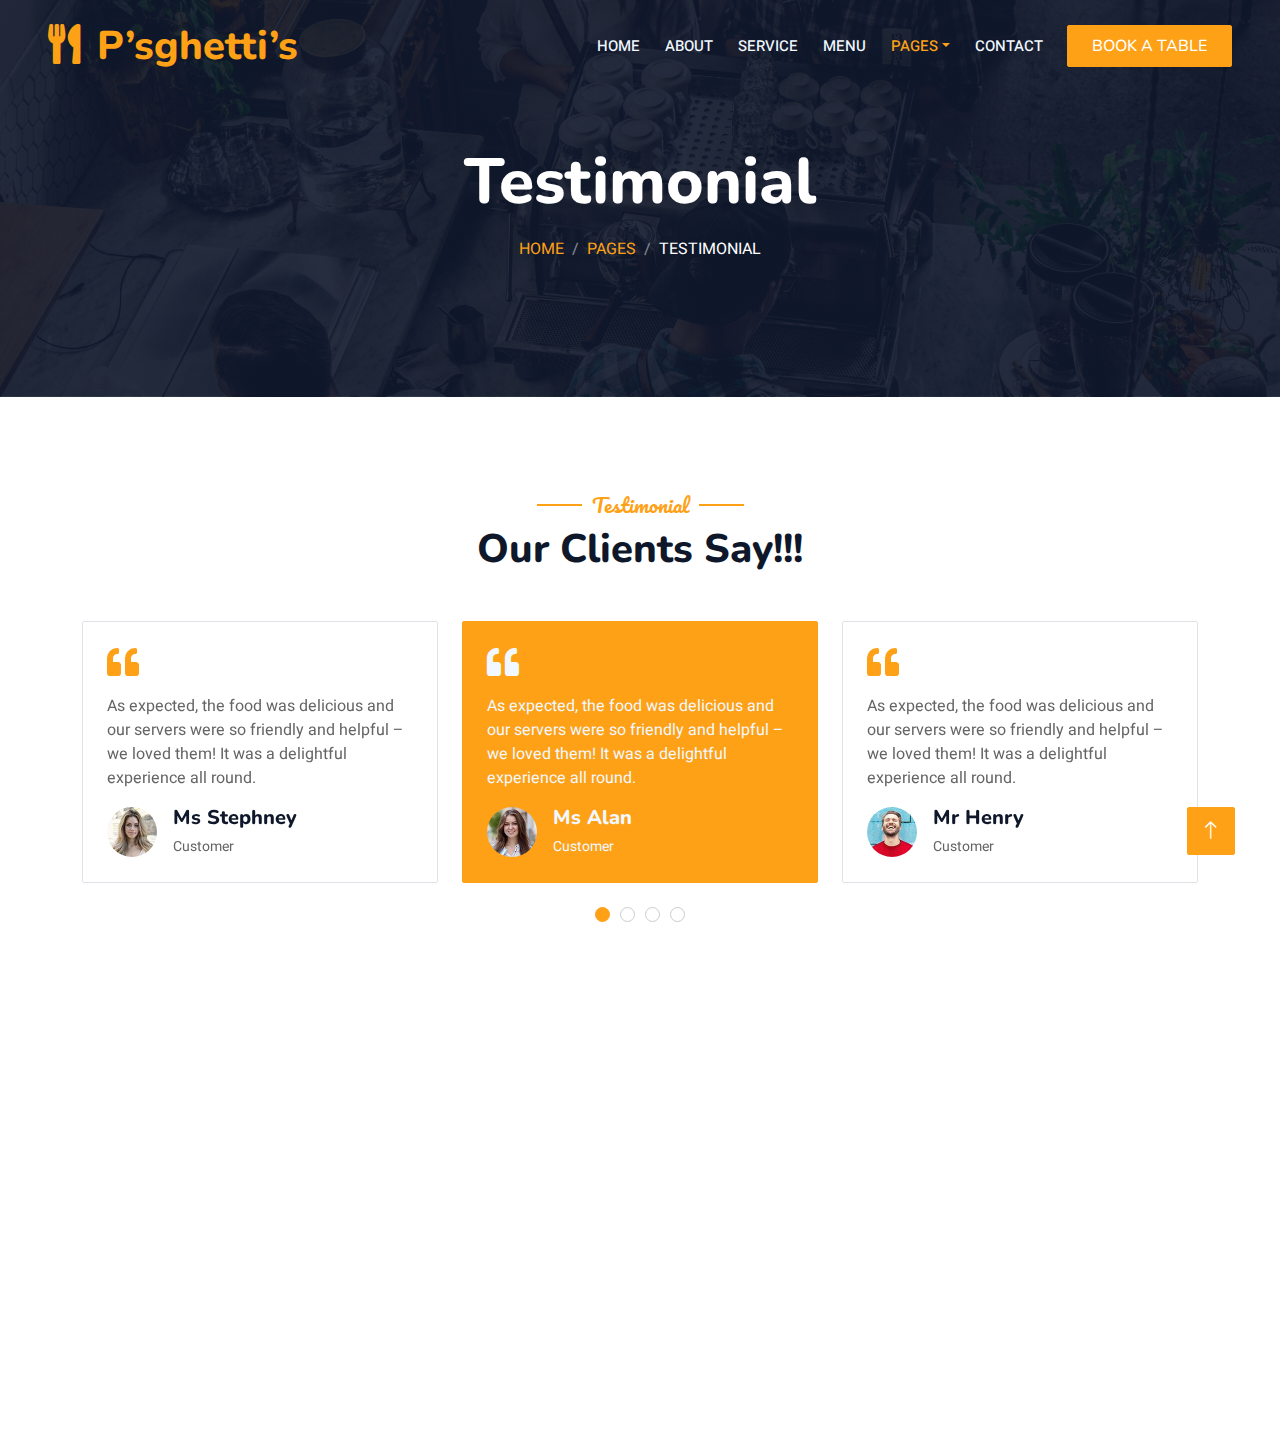
<file: testimonial.html>
<!DOCTYPE html>
<html lang="en">

<head>
    <meta charset="utf-8">
    <title>P’sghetti’s - Have It Your Way</title>
    <meta content="width=device-width, initial-scale=1.0" name="viewport">
    <meta content="" name="keywords">
    <meta content="" name="description">

    <!-- Favicon -->
    <link href="img/favicon.png" rel="icon">

    <!-- Google Web Fonts -->
    <link rel="preconnect" href="https://fonts.googleapis.com">
    <link rel="preconnect" href="https://fonts.gstatic.com" crossorigin>
    <link
        href="https://fonts.googleapis.com/css2?family=Heebo:wght@400;500;600&family=Nunito:wght@600;700;800&family=Pacifico&display=swap"
        rel="stylesheet">

    <!-- Icon Font Stylesheet -->
    <link href="https://cdnjs.cloudflare.com/ajax/libs/font-awesome/5.10.0/css/all.min.css" rel="stylesheet">
    <link href="https://cdn.jsdelivr.net/npm/bootstrap-icons@1.4.1/font/bootstrap-icons.css" rel="stylesheet">

    <!-- Libraries Stylesheet -->
    <link href="lib/animate/animate.min.css" rel="stylesheet">
    <link href="lib/owlcarousel/assets/owl.carousel.min.css" rel="stylesheet">
    <link href="lib/tempusdominus/css/tempusdominus-bootstrap-4.min.css" rel="stylesheet" />

    <!-- Customized Bootstrap Stylesheet -->
    <link href="css/bootstrap.min.css" rel="stylesheet">

    <!-- Stylesheet -->
    <link href="css/style.css" rel="stylesheet">
</head>

<body>
    <div class="container-xxl bg-white p-0">
        <!-- Spinner Start -->
        <div id="spinner"
            class="show bg-white position-fixed translate-middle w-100 vh-100 top-50 start-50 d-flex align-items-center justify-content-center">
            <div class="spinner-border text-primary" style="width: 3rem; height: 3rem;" role="status">
                <span class="sr-only">Loading...</span>
            </div>
        </div>
        <!-- Spinner End -->


        <!-- Navbar & Hero Start -->
        <div class="container-xxl position-relative p-0">
            <nav class="navbar navbar-expand-lg navbar-dark bg-dark px-4 px-lg-5 py-3 py-lg-0">
                <a href="" class="navbar-brand p-0">
                    <h1 class="text-primary m-0"><i class="fa fa-utensils me-3"></i>P’sghetti’s</h1>

                    <!-- <img src="img/logo.png" alt="Logo"> -->
                </a>
                <button class="navbar-toggler" type="button" data-bs-toggle="collapse" data-bs-target="#navbarCollapse">
                    <span class="fa fa-bars"></span>
                </button>
                <div class="collapse navbar-collapse" id="navbarCollapse">
                    <div class="navbar-nav ms-auto py-0 pe-4">
                        <a href="index.html" class="nav-item nav-link">Home</a>
                        <a href="about.html" class="nav-item nav-link">About</a>
                        <a href="service.html" class="nav-item nav-link">Service</a>
                        <a href="menu.html" class="nav-item nav-link">Menu</a>
                        <div class="nav-item dropdown">
                            <a href="#" class="nav-link dropdown-toggle active" data-bs-toggle="dropdown">Pages</a>
                            <div class="dropdown-menu m-0">
                                <a href="booking.html" class="dropdown-item">Booking</a>
                                <a href="team.html" class="dropdown-item">Our Team</a>
                                <a href="testimonial.html" class="dropdown-item active">Testimonial</a>
                            </div>
                        </div>
                        <a href="contact.html" class="nav-item nav-link">Contact</a>
                    </div>
                    <a href="" class="btn btn-primary py-2 px-4">Book A Table</a>
                </div>
            </nav>

            <div class="container-xxl py-5 bg-dark hero-header mb-5">
                <div class="container text-center my-5 pt-5 pb-4">
                    <h1 class="display-3 text-white mb-3 animated slideInDown">Testimonial</h1>
                    <nav aria-label="breadcrumb">
                        <ol class="breadcrumb justify-content-center text-uppercase">
                            <li class="breadcrumb-item"><a href="#">Home</a></li>
                            <li class="breadcrumb-item"><a href="#">Pages</a></li>
                            <li class="breadcrumb-item text-white active" aria-current="page">Testimonial</li>
                        </ol>
                    </nav>
                </div>
            </div>
        </div>
        <!-- Navbar & Hero End -->


        <!-- Testimonial Start -->
        <div class="container-xxl py-5 wow fadeInUp" data-wow-delay="0.1s">
            <div class="container">
                <div class="text-center">
                    <h5 class="section-title ff-secondary text-center text-primary fw-normal">Testimonial</h5>
                    <h1 class="mb-5">Our Clients Say!!!</h1>
                </div>
                <div class="owl-carousel testimonial-carousel">
                    <div class="testimonial-item bg-transparent border rounded p-4">
                        <i class="fa fa-quote-left fa-2x text-primary mb-3"></i>
                        <p>As expected, the food was delicious and our servers were so friendly and helpful – we loved
                            them! It was a delightful experience all round.</p>
                        <div class="d-flex align-items-center">
                            <img class="img-fluid flex-shrink-0 rounded-circle" src="img/testimonial-1.jpg"
                                style="width: 50px; height: 50px;">
                            <div class="ps-3">
                                <h5 class="mb-1">Ms Alan</h5>
                                <small>Customer</small>
                            </div>
                        </div>
                    </div>
                    <div class="testimonial-item bg-transparent border rounded p-4">
                        <i class="fa fa-quote-left fa-2x text-primary mb-3"></i>
                        <p>As expected, the food was delicious and our servers were so friendly and helpful – we loved
                            them! It was a delightful experience all round.</p>
                        <div class="d-flex align-items-center">
                            <img class="img-fluid flex-shrink-0 rounded-circle" src="img/testimonial-2.jpg"
                                style="width: 50px; height: 50px;">
                            <div class="ps-3">
                                <h5 class="mb-1">Mr Henry</h5>
                                <small>Customer</small>
                            </div>
                        </div>
                    </div>
                    <div class="testimonial-item bg-transparent border rounded p-4">
                        <i class="fa fa-quote-left fa-2x text-primary mb-3"></i>
                        <p>As expected, the food was delicious and our servers were so friendly and helpful – we loved
                            them! It was a delightful experience all round.</p>
                        <div class="d-flex align-items-center">
                            <img class="img-fluid flex-shrink-0 rounded-circle" src="img/testimonial-3.jpg"
                                style="width: 50px; height: 50px;">
                            <div class="ps-3">
                                <h5 class="mb-1">Mr John</h5>
                                <small>Customer</small>
                            </div>
                        </div>
                    </div>
                    <div class="testimonial-item bg-transparent border rounded p-4">
                        <i class="fa fa-quote-left fa-2x text-primary mb-3"></i>
                        <p>As expected, the food was delicious and our servers were so friendly and helpful – we loved
                            them! It was a delightful experience all round.</p>
                        <div class="d-flex align-items-center">
                            <img class="img-fluid flex-shrink-0 rounded-circle" src="img/testimonial-4.jpg"
                                style="width: 50px; height: 50px;">
                            <div class="ps-3">
                                <h5 class="mb-1">Ms Stephney</h5>
                                <small>Customer</small>
                            </div>
                        </div>
                    </div>
                </div>
            </div>
        </div>
        <!-- Testimonial End -->


        <!-- Footer Start -->
        <div class="container-fluid bg-dark text-light footer pt-5 mt-5 wow fadeIn" data-wow-delay="0.1s">
            <div class="container py-5">
                <div class="row g-5">
                    <div class="col-lg-3 col-md-6">
                        <h4 class="section-title ff-secondary text-start text-primary fw-normal mb-4">Company</h4>
                        <a class="btn btn-link" href="">About Us</a>
                        <a class="btn btn-link" href="">Contact Us</a>
                        <a class="btn btn-link" href="">Reservation</a>
                        <a class="btn btn-link" href="">Privacy Policy</a>
                        <a class="btn btn-link" href="">Terms & Condition</a>
                    </div>
                    <div class="col-lg-3 col-md-6">
                        <h4 class="section-title ff-secondary text-start text-primary fw-normal mb-4">Contact</h4>
                        <p class="mb-2"><i class="fa fa-map-marker-alt me-3"></i>FG-28 Street, New York, USA</p>
                        <p class="mb-2"><i class="fa fa-phone-alt me-3"></i>+012 345 67890</p>
                        <p class="mb-2"><i class="fa fa-envelope me-3"></i>sghetis@gmail.com</p>
                        <div class="d-flex pt-2">
                            <a class="btn btn-outline-light btn-social" href=""><i class="fab fa-twitter"></i></a>
                            <a class="btn btn-outline-light btn-social" href=""><i class="fab fa-facebook-f"></i></a>
                            <a class="btn btn-outline-light btn-social" href=""><i class="fab fa-youtube"></i></a>
                            <a class="btn btn-outline-light btn-social" href=""><i class="fab fa-linkedin-in"></i></a>
                        </div>
                    </div>
                    <div class="col-lg-3 col-md-6">
                        <h4 class="section-title ff-secondary text-start text-primary fw-normal mb-4">Opening</h4>
                        <h5 class="text-light fw-normal">Monday - Saturday</h5>
                        <p>09AM - 09PM</p>
                        <h5 class="text-light fw-normal">Sunday</h5>
                        <p>10AM - 08PM</p>
                    </div>
                    <div class="col-lg-3 col-md-6">
                        <h4 class="section-title ff-secondary text-start text-primary fw-normal mb-4">Newsletter</h4>
                        <p>Suscribe to our newsletter today and become a part of our digital family</p>
                        <div class="position-relative mx-auto" style="max-width: 400px;">
                            <input class="form-control border-primary w-100 py-3 ps-4 pe-5" type="text"
                                placeholder="Your email">
                            <button type="button"
                                class="btn btn-primary py-2 position-absolute top-0 end-0 mt-2 me-2">SignUp</button>
                        </div>
                    </div>
                </div>
            </div>
            <div class="container">
                <div class="copyright">
                    <div class="row">
                        <div class="col-md-6 text-center text-md-start mb-3 mb-md-0">
                            COPYRIGHT &copy; 2022 <a class="" href="#">P’sghetti’s</a>, All Right Reserved.
                        </div>
                        <div class="col-md-6 text-center text-md-end">
                            <div class="footer-menu">
                                <a href="">Home</a>
                                <a href="">Cookies</a>
                                <a href="">Help</a>
                                <a href="">FQAs</a>
                            </div>
                        </div>
                    </div>
                </div>
            </div>
        </div>
        <!-- Footer End -->


        <!-- Back to Top -->
        <a href="#" class="btn btn-lg btn-primary btn-lg-square back-to-top"><i class="bi bi-arrow-up"></i></a>
    </div>

    <!-- JavaScript Libraries -->
    <script src="https://code.jquery.com/jquery-3.4.1.min.js"></script>
    <script src="https://cdn.jsdelivr.net/npm/bootstrap@5.0.0/dist/js/bootstrap.bundle.min.js"></script>
    <script src="lib/wow/wow.min.js"></script>
    <script src="lib/easing/easing.min.js"></script>
    <script src="lib/waypoints/waypoints.min.js"></script>
    <script src="lib/counterup/counterup.min.js"></script>
    <script src="lib/owlcarousel/owl.carousel.min.js"></script>
    <script src="lib/tempusdominus/js/moment.min.js"></script>
    <script src="lib/tempusdominus/js/moment-timezone.min.js"></script>
    <script src="lib/tempusdominus/js/tempusdominus-bootstrap-4.min.js"></script>

    <!-- Javascript -->
    <script src="js/main.js"></script>
</body>

</html>
</file>
<file: css/style.css>
:root {
  --primary: #fea116;
  --light: #f1f8ff;
  --dark: #0f172b;
}

.ff-secondary {
  font-family: "Pacifico", cursive;
}

.fw-medium {
  font-weight: 600 !important;
}

.fw-semi-bold {
  font-weight: 700 !important;
}

.back-to-top {
  position: fixed;
  display: none;
  right: 45px;
  bottom: 45px;
  z-index: 99;
}

/*** Spinner ***/
#spinner {
  opacity: 0;
  visibility: hidden;
  transition: opacity 0.5s ease-out, visibility 0s linear 0.5s;
  z-index: 99999;
}

#spinner.show {
  transition: opacity 0.5s ease-out, visibility 0s linear 0s;
  visibility: visible;
  opacity: 1;
}

/*** Button ***/
.btn {
  font-family: "Nunito", sans-serif;
  font-weight: 500;
  text-transform: uppercase;
  transition: 0.5s;
}

.btn.btn-primary,
.btn.btn-secondary {
  color: #ffffff;
}

.btn-square {
  width: 38px;
  height: 38px;
}

.btn-sm-square {
  width: 32px;
  height: 32px;
}

.btn-lg-square {
  width: 48px;
  height: 48px;
}

.btn-square,
.btn-sm-square,
.btn-lg-square {
  padding: 0;
  display: flex;
  align-items: center;
  justify-content: center;
  font-weight: normal;
  border-radius: 2px;
}

/*** Navbar ***/
.navbar-dark .navbar-nav .nav-link {
  position: relative;
  margin-left: 25px;
  padding: 35px 0;
  font-size: 15px;
  color: var(--light) !important;
  text-transform: uppercase;
  font-weight: 500;
  outline: none;
  transition: 0.5s;
}

.sticky-top.navbar-dark .navbar-nav .nav-link {
  padding: 20px 0;
}

.navbar-dark .navbar-nav .nav-link:hover,
.navbar-dark .navbar-nav .nav-link.active {
  color: var(--primary) !important;
}

.navbar-dark .navbar-brand img {
  max-height: 60px;
  transition: 0.5s;
}

.sticky-top.navbar-dark .navbar-brand img {
  max-height: 45px;
}

@media (max-width: 991.98px) {
  .sticky-top.navbar-dark {
    position: relative;
  }

  .navbar-dark .navbar-collapse {
    margin-top: 15px;
    border-top: 1px solid rgba(255, 255, 255, 0.1);
  }

  .navbar-dark .navbar-nav .nav-link,
  .sticky-top.navbar-dark .navbar-nav .nav-link {
    padding: 10px 0;
    margin-left: 0;
  }

  .navbar-dark .navbar-brand img {
    max-height: 45px;
  }
}

@media (min-width: 992px) {
  .navbar-dark {
    position: absolute;
    width: 100%;
    top: 0;
    left: 0;
    z-index: 999;
    background: transparent !important;
  }

  .sticky-top.navbar-dark {
    position: fixed;
    background: var(--dark) !important;
  }
}

/*** Hero Header ***/
.hero-header {
  background: linear-gradient(rgba(15, 23, 43, 0.9), rgba(15, 23, 43, 0.9)),
    url(../img/bg-main.jpg);
  background-position: center center;
  background-repeat: no-repeat;
  background-size: cover;
}

.hero-header img {
  animation: imgRotate 50s linear infinite;
}

@keyframes imgRotate {
  100% {
    transform: rotate(360deg);
  }
}

.breadcrumb-item + .breadcrumb-item::before {
  color: rgba(255, 255, 255, 0.5);
}

/*** Section Title ***/
.section-title {
  position: relative;
  display: inline-block;
}

.section-title::before {
  position: absolute;
  content: "";
  width: 45px;
  height: 2px;
  top: 50%;
  left: -55px;
  margin-top: -1px;
  background: var(--primary);
}

.section-title::after {
  position: absolute;
  content: "";
  width: 45px;
  height: 2px;
  top: 50%;
  right: -55px;
  margin-top: -1px;
  background: var(--primary);
}

.section-title.text-start::before,
.section-title.text-end::after {
  display: none;
}

/*** Service ***/
.service-item {
  box-shadow: 0 0 45px rgba(0, 0, 0, 0.08);
  transition: 0.5s;
}

.service-item:hover {
  background: var(--primary);
}

.service-item * {
  transition: 0.5s;
}

.service-item:hover * {
  color: var(--light) !important;
}

/*** Food Menu ***/
.nav-pills .nav-item .active {
  border-bottom: 2px solid var(--primary);
}

/*** Youtube Video ***/
.video {
  position: relative;
  height: 100%;
  min-height: 500px;
  background: linear-gradient(rgba(15, 23, 43, 0.1), rgba(15, 23, 43, 0.1)),
    url(../img/video.jpg);
  background-position: center center;
  background-repeat: no-repeat;
  background-size: cover;
}

.video .btn-play {
  position: absolute;
  z-index: 3;
  top: 50%;
  left: 50%;
  transform: translateX(-50%) translateY(-50%);
  box-sizing: content-box;
  display: block;
  width: 32px;
  height: 44px;
  border-radius: 50%;
  border: none;
  outline: none;
  padding: 18px 20px 18px 28px;
}

.video .btn-play:before {
  content: "";
  position: absolute;
  z-index: 0;
  left: 50%;
  top: 50%;
  transform: translateX(-50%) translateY(-50%);
  display: block;
  width: 100px;
  height: 100px;
  background: var(--primary);
  border-radius: 50%;
  animation: pulse-border 1500ms ease-out infinite;
}

.video .btn-play:after {
  content: "";
  position: absolute;
  z-index: 1;
  left: 50%;
  top: 50%;
  transform: translateX(-50%) translateY(-50%);
  display: block;
  width: 100px;
  height: 100px;
  background: var(--primary);
  border-radius: 50%;
  transition: all 200ms;
}

.video .btn-play img {
  position: relative;
  z-index: 3;
  max-width: 100%;
  width: auto;
  height: auto;
}

.video .btn-play span {
  display: block;
  position: relative;
  z-index: 3;
  width: 0;
  height: 0;
  border-left: 32px solid var(--dark);
  border-top: 22px solid transparent;
  border-bottom: 22px solid transparent;
}

@keyframes pulse-border {
  0% {
    transform: translateX(-50%) translateY(-50%) translateZ(0) scale(1);
    opacity: 1;
  }

  100% {
    transform: translateX(-50%) translateY(-50%) translateZ(0) scale(1.5);
    opacity: 0;
  }
}

#videoModal {
  z-index: 99999;
}

#videoModal .modal-dialog {
  position: relative;
  max-width: 800px;
  margin: 60px auto 0 auto;
}

#videoModal .modal-body {
  position: relative;
  padding: 0px;
}

#videoModal .close {
  position: absolute;
  width: 30px;
  height: 30px;
  right: 0px;
  top: -30px;
  z-index: 999;
  font-size: 30px;
  font-weight: normal;
  color: #ffffff;
  background: #000000;
  opacity: 1;
}

/*** Team ***/
.team-item {
  box-shadow: 0 0 45px rgba(0, 0, 0, 0.08);
  height: calc(100% - 38px);
  transition: 0.5s;
}

.team-item img {
  transition: 0.5s;
}

.team-item:hover img {
  transform: scale(1.1);
}

.team-item:hover {
  height: 100%;
}

.team-item .btn {
  border-radius: 38px 38px 0 0;
}

/*** Testimonial ***/
.testimonial-carousel .owl-item .testimonial-item,
.testimonial-carousel .owl-item.center .testimonial-item * {
  transition: 0.5s;
}

.testimonial-carousel .owl-item.center .testimonial-item {
  background: var(--primary) !important;
  border-color: var(--primary) !important;
}

.testimonial-carousel .owl-item.center .testimonial-item * {
  color: var(--light) !important;
}

.testimonial-carousel .owl-dots {
  margin-top: 24px;
  display: flex;
  align-items: flex-end;
  justify-content: center;
}

.testimonial-carousel .owl-dot {
  position: relative;
  display: inline-block;
  margin: 0 5px;
  width: 15px;
  height: 15px;
  border: 1px solid #cccccc;
  border-radius: 15px;
  transition: 0.5s;
}

.testimonial-carousel .owl-dot.active {
  background: var(--primary);
  border-color: var(--primary);
}

/*** Footer ***/
.footer .btn.btn-social {
  margin-right: 5px;
  width: 35px;
  height: 35px;
  display: flex;
  align-items: center;
  justify-content: center;
  color: var(--light);
  border: 1px solid #ffffff;
  border-radius: 35px;
  transition: 0.3s;
}

.footer .btn.btn-social:hover {
  color: var(--primary);
}

.footer .btn.btn-link {
  display: block;
  margin-bottom: 5px;
  padding: 0;
  text-align: left;
  color: #ffffff;
  font-size: 15px;
  font-weight: normal;
  text-transform: capitalize;
  transition: 0.3s;
}

.footer .btn.btn-link::before {
  position: relative;
  content: "\f105";
  font-family: "Font Awesome 5 Free";
  font-weight: 900;
  margin-right: 10px;
}

.footer .btn.btn-link:hover {
  letter-spacing: 1px;
  box-shadow: none;
}

.footer .copyright {
  padding: 25px 0;
  font-size: 15px;
  border-top: 1px solid rgba(256, 256, 256, 0.1);
}

.footer .copyright a {
  color: var(--light);
}

.footer .footer-menu a {
  margin-right: 15px;
  padding-right: 15px;
  border-right: 1px solid rgba(255, 255, 255, 0.1);
}

.footer .footer-menu a:last-child {
  margin-right: 0;
  padding-right: 0;
  border-right: none;
}
</file>
